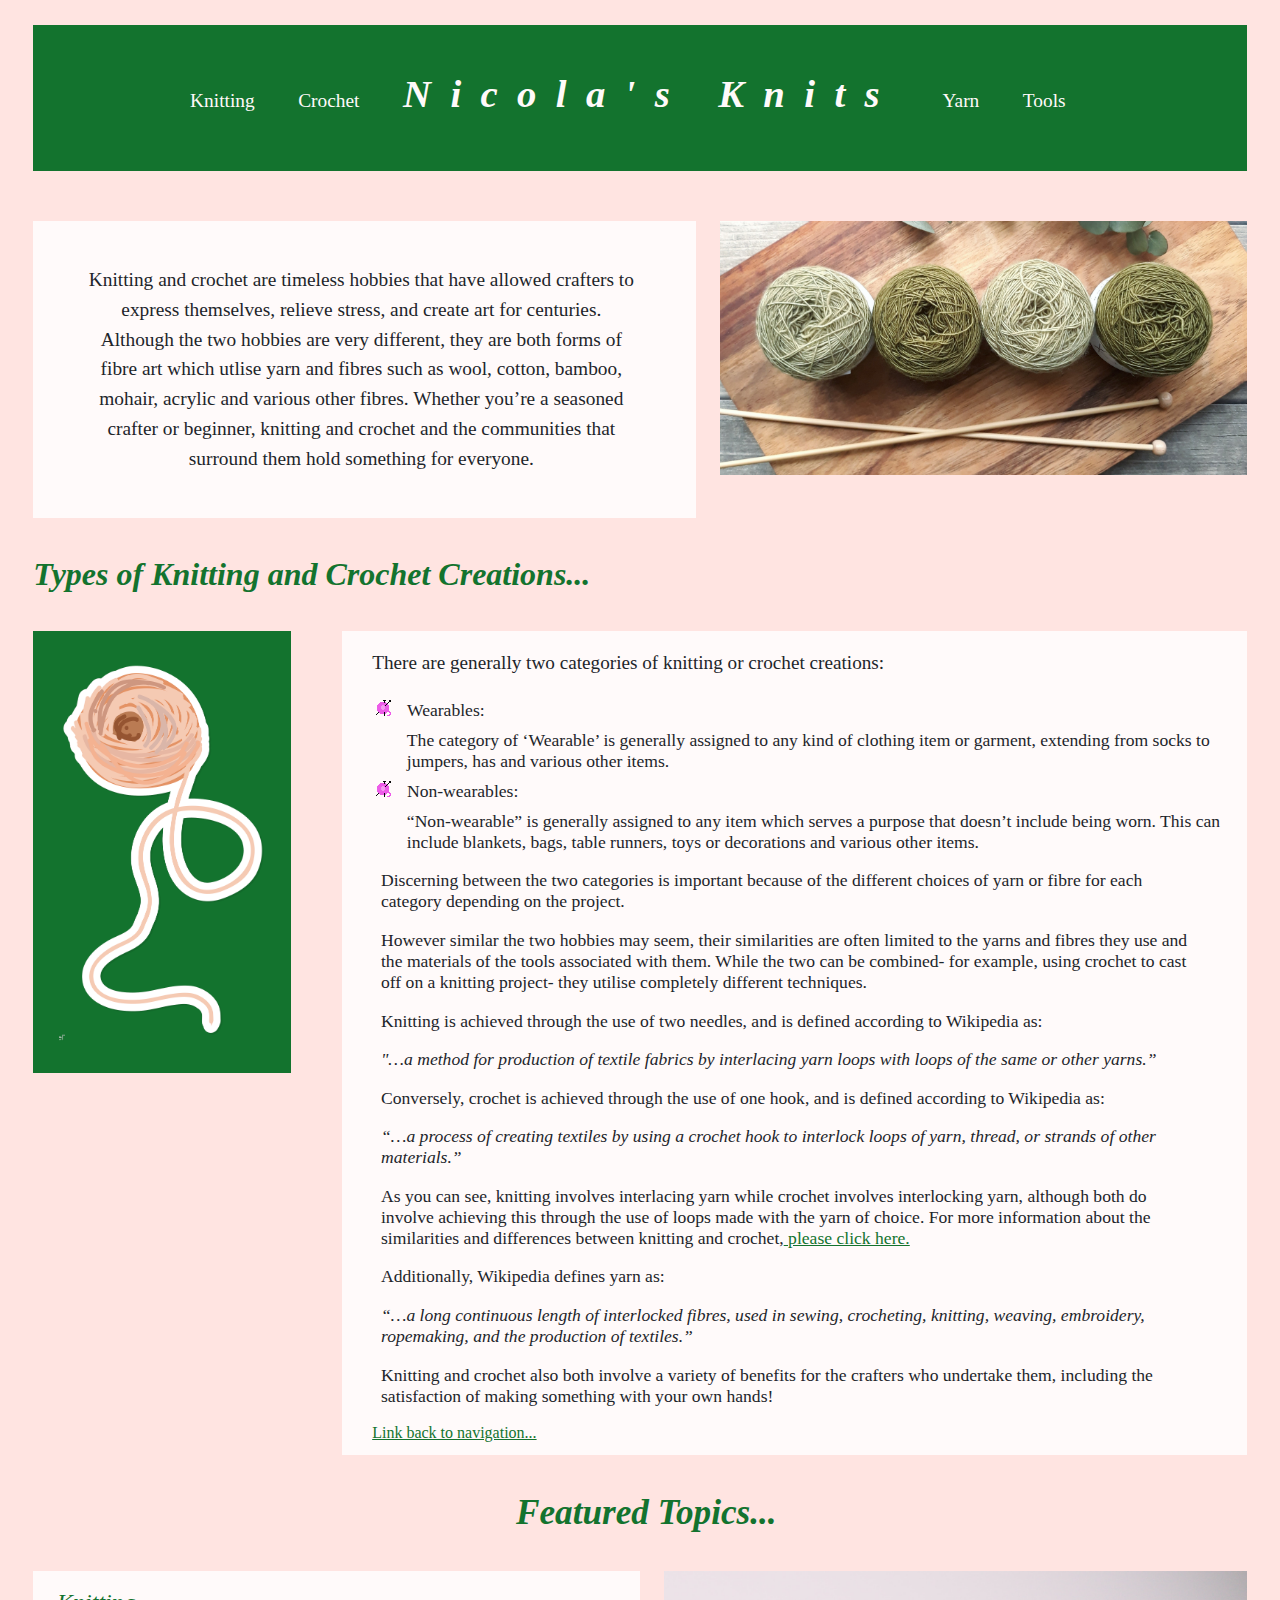
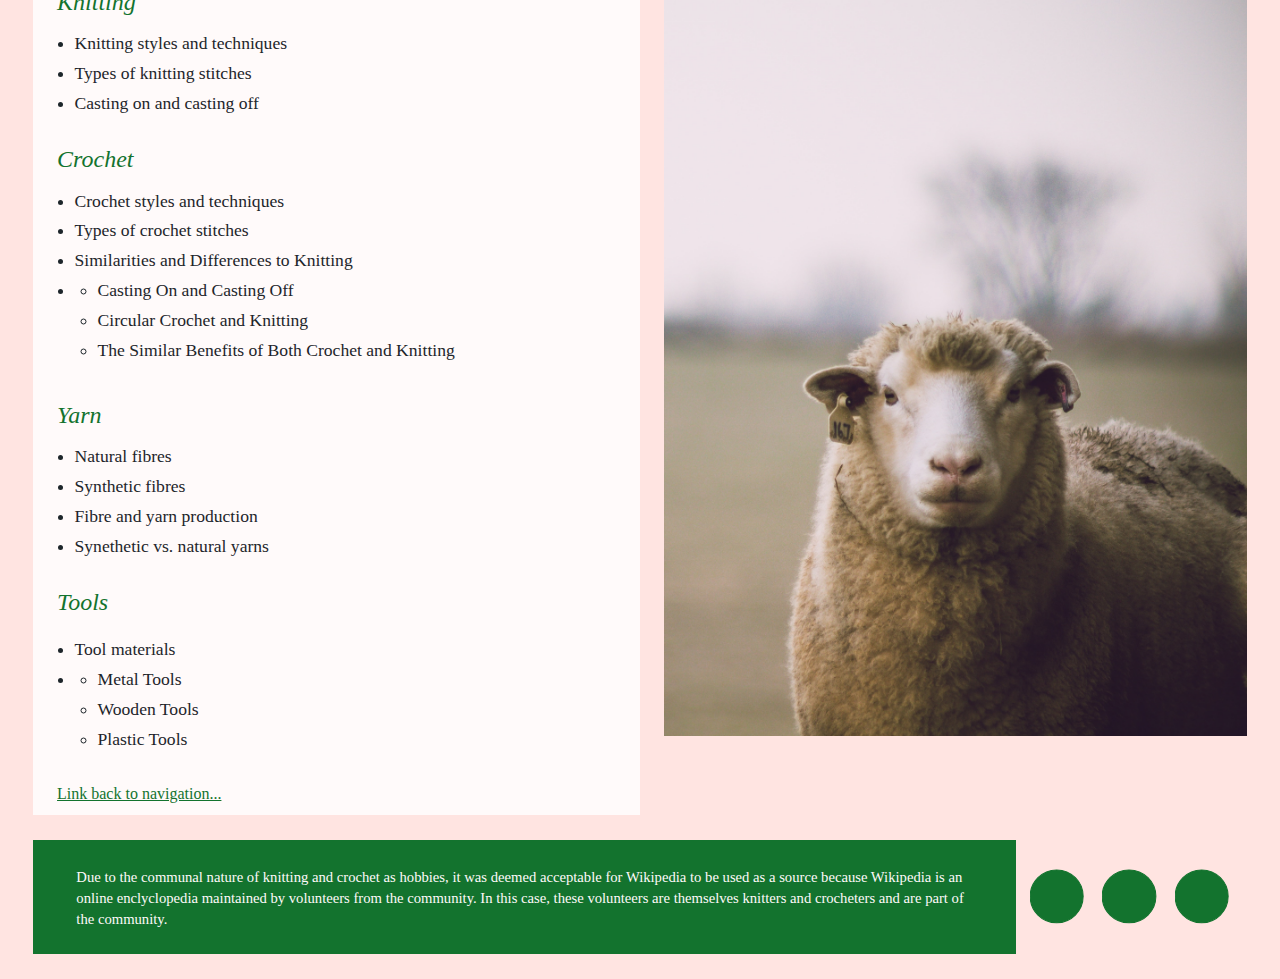
<file: SI_254_PRACTICAL_ASSIGNMENT/index.html>
<!DOCTYPE html>
<html>
<head>
    <meta charset="UTF-8" />
    <title>Nicola's Knits</title>
    <link rel="stylesheet" href="styleSheet.css">
    <link href="Images/pinkYarn.ico" rel="icon" type="favicon.ico">
</head>
<body>
    <header>
            <nav>
                <div class="navbar" id="topOfPage">
                    <ul>
                        <li><a href="knitting.html">Knitting</a></li>
                        <li><a href="crochet.html">Crochet</a></li>
                        <li><a href="index.html"><h1>Nicola's Knits</h1></a></li>
                        <li><a href="yarn.html">Yarn</a></li>
                        <li><a href="tools.html">Tools</a></li>
                    </ul>
                </div>
            </nav>
    </header>
    <div class="container1">
        <div class="blurb">
            <p> 
                Knitting and crochet are timeless hobbies that have allowed crafters to express themselves, relieve stress, and create art for centuries. 
                Although the two hobbies are very different, they are both forms of fibre art which utlise yarn and fibres such as wool, cotton, bamboo, mohair, acrylic and various other fibres. 
                Whether you’re a seasoned crafter or beginner, knitting and crochet and the communities that surround them hold something for everyone.
            </p>
        </div>
         <div class="flexImage">
            <img src="Images/Index Images/greenYarn.jpg" alt="Green yarn" width="100%">
        </div>
    </div>
    <h2>Types of Knitting and Crochet Creations...</h2>
    <div class="container2">
        <div class="pinkYarn">
            <img src="Images/Index Images/pinkYarn.png" alt="Pink yarn" width="100%">
        </div>
        <div class="section">
            <div id="introHeading">
                <h3>There are generally two categories of knitting or crochet creations:</h3>    
            </div>
            <div class="yarnBullet">
                <dl>
                <dt>Wearables:</dt> 
                <dd>The category of ‘Wearable’ is generally assigned to any kind of clothing item or garment, extending from socks to jumpers, has and various other items.</dd>
                <dt>Non-wearables:</dt> 
                <dd>“Non-wearable” is generally assigned to any item which serves a purpose that doesn’t include being worn. This can include blankets, bags, table runners, toys or decorations and various other items.</dd>
                </dl> 
            </div>
            <p>Discerning between the two categories is important because of the different choices of yarn or fibre for each category depending on the project.</p>
            
            <p>However similar the two hobbies may seem, their similarities are often limited to the yarns and fibres they use and the materials of the tools associated with them. 
            While the two can be combined- for example, using crochet to cast off on a knitting project- they utilise completely different techniques.</p>
            
            <p>Knitting is achieved through the use of two needles, and is defined according to Wikipedia as:</p>
            <p> <dfn> "…a method for production of textile fabrics by interlacing yarn loops with loops of the same or other yarns.”</dfn></p> 
            
            <p> Conversely, crochet is achieved through the use of one hook, and is defined according to Wikipedia as:</p>
            <p><dfn> “…a process of creating textiles by using a crochet hook to interlock loops of yarn, thread, or strands of other materials.”</dfn></p>
            
            <p> As you can see, knitting involves interlacing yarn while crochet involves interlocking yarn, although both do involve achieving this through the use of loops made with the yarn of choice.
            For more information about the similarities and differences between knitting and crochet,<a href="https://en.wikipedia.org/wiki/Knitting#Differences_between_knitting_and_crocheting" class="simDifLink"> please click here.</a></p>
            <p> Additionally, Wikipedia defines yarn as:</p>
            <p><dfn>“…a long continuous length of interlocked fibres, used in sewing, crocheting, knitting, weaving, embroidery, ropemaking, and the production of textiles.”</dfn> </p> 
            
            <p>Knitting and crochet also both involve a variety of benefits for the crafters who undertake them, including the satisfaction of making something with your own hands!</p>   
            <div class="backToNav">
                <a href="#topOfPage"> Link back to navigation...</a>
            </div>    
        </div>
    </div> 
    <div class="featuredTopicHeading"><h2 >Featured Topics...</h2></div>
    <div id="featured">
        <div class="topicRows">
            <div class="knitting">
                <h3>Knitting</h3>
                <ul>
                    <li>Knitting styles and techniques</li>
                    <li>Types of knitting stitches</li>
                    <li>Casting on and casting off</li>
                </ul>
            </div>
            <div class="crochet">
                <h3>Crochet</h3>
                <ul>
                    <li>Crochet styles and techniques</li>
                    <li>Types of crochet stitches</li>
                    <li>Similarities and Differences to Knitting</li>
                    <li>
                       <ol>
                            <li>Casting On and Casting Off</li>
                            <li>Circular Crochet and Knitting</li>
                            <li>The Similar Benefits of Both Crochet and Knitting</li>
                        </ol> 
                    </li>     
                </ul>
            </div>
            <div class="yarn">
                <h3>Yarn</h3>
                <ul>
                    <li>Natural fibres</li>
                    <li>Synthetic fibres</li>
                    <li>Fibre and yarn production</li>
                    <li>Synethetic vs. natural yarns</li>
                </ul>
            </div>
            <div class="tools"><h3>Tools</h3></div>
            <ul>
                <li>Tool materials</li>
                <li>
                    <ol>
                        <li>Metal Tools</li>
                        <li>Wooden Tools</li>
                        <li>Plastic Tools</li>
                    </ol>
                </li>
            </ul>
            <div class="backToNav">
                <a href="#topOfPage"> Link back to navigation...</a>
            </div>   
        </div>
        <div class="flexImage"> 
            <img src="Images/Index Images/sheep.jpg" alt="Sheep" width="100%">
        </div>
    </div>
    <div class="container8">
        <div id="disclaimer">
                <p><small>Due to the communal nature of knitting and crochet as hobbies, it was deemed acceptable for Wikipedia to be used as a source because Wikipedia is an online enclyclopedia maintained by volunteers from the community. In this case, 
                    these volunteers are themselves knitters and crocheters and are part of the community.</small></p>
        </div>
        <div class="greenCircles">
            <img src="Images/greenCircle.svg" alt="Green Circle" width="35%">
            <img src="Images/greenCircle.svg" alt="Green Circle" width="35%">
            <img src="Images/greenCircle.svg" alt="Green Circle" width="35%">
        </div>
    </div>
</body>
</html>
</file>
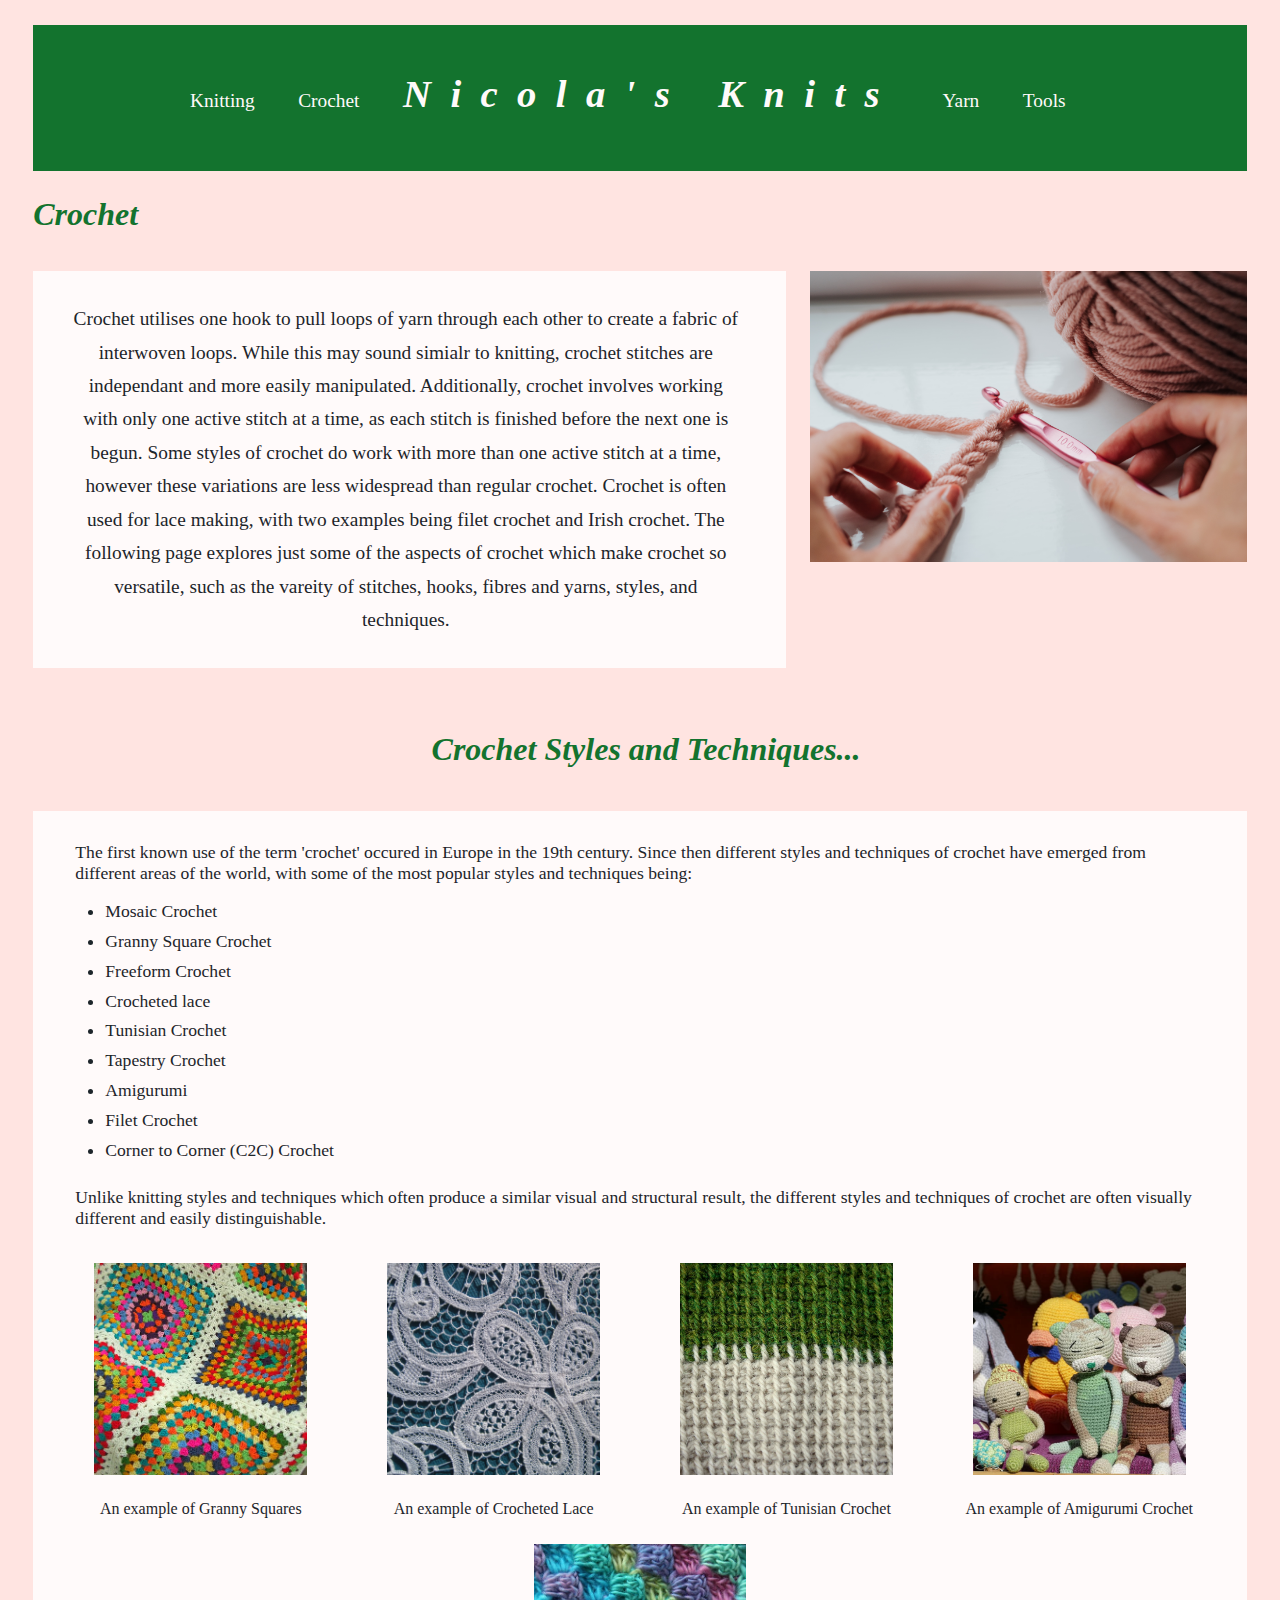
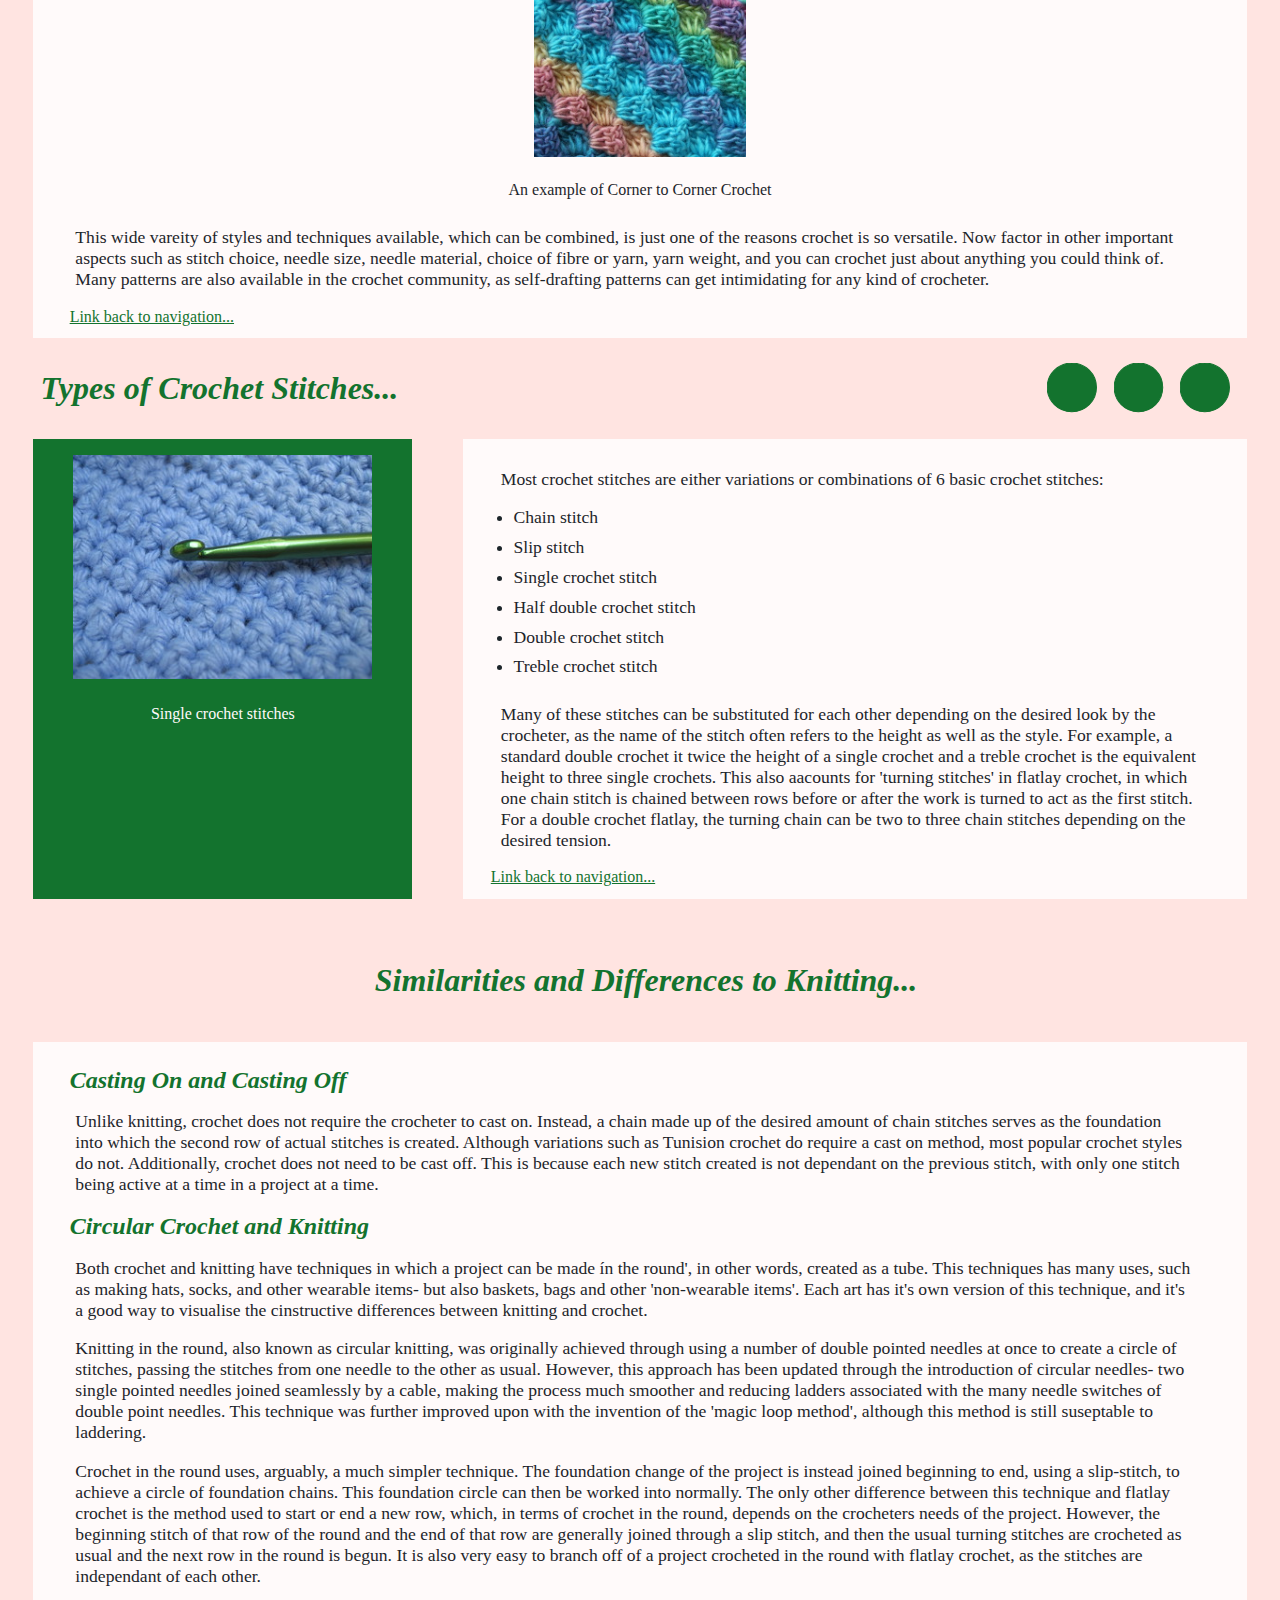
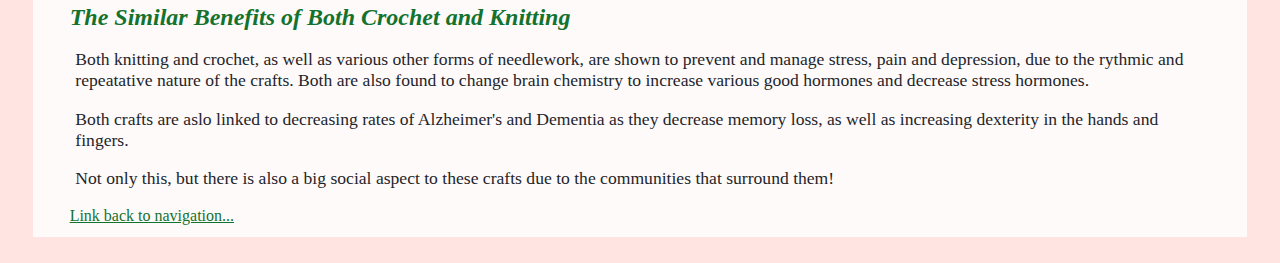
<file: SI_254_PRACTICAL_ASSIGNMENT/crochet.html>
<!DOCTYPE html>
<html>
<head>
    <meta charset="UTF-8" />
    <title>Crochet</title>
    <link rel="stylesheet" href="styleSheet.css">
    <link href="Images/pinkYarn.ico" rel="icon" type="favicon.ico">
</head>
<body>
    <header>
        <nav>
            <div class="navbar" id="topOfPage">
                <ul>
                    <li><a href="knitting.html">Knitting</a></li>
                    <li><a href="crochet.html">Crochet</a></li>
                    <li><a href="index.html"><h1>Nicola's Knits</h1></a></li>
                    <li><a href="yarn.html">Yarn</a></li>
                    <li><a href="tools.html">Tools</a></li>
                </ul>
            </div>
        </nav>
    </header>
    <h2>Crochet</h2>
    <div class="container1">
        <div class="section" id="crochetIntro">
        <p>Crochet utilises one hook to pull loops of yarn through each other to create a fabric of interwoven loops. While this may sound simialr to knitting, crochet stitches are independant and 
            more easily manipulated. Additionally, crochet involves working with only one active stitch at a time, as each stitch is finished before the next one is begun. Some styles of crochet do 
            work with more than one active stitch at a time, however these variations are less widespread than regular crochet. Crochet is often used for lace making, with two examples being filet crochet and Irish crochet.
            The following page explores just some of the aspects of crochet which make crochet so versatile, such as the vareity of stitches, hooks, fibres and yarns, styles, and techniques. </p> 
        </div>
        <div class="flexImage">
            <img src="Images/Crochet Images/crochet.jpg" alt="Crochet" width="100%">
        </div>
    </div>
    <div class="h2Center"> <h2>Crochet Styles and Techniques...</h2> </div>
    <div class="section">
        <p>The first known use of the term 'crochet' occured in Europe in the 19th century. Since then different styles and techniques of crochet have emerged from different areas of the world,
            with some of the most popular styles and techniques being:</p>
        <ul>
            <li>Mosaic Crochet</li>
            <li>Granny Square Crochet</li> 
            <li>Freeform Crochet</li>
            <li>Crocheted lace</li>
            <li>Tunisian Crochet</li>
            <li>Tapestry Crochet</li>
            <li>Amigurumi</li> 
            <li>Filet Crochet</li>
            <li>Corner to Corner (C2C) Crochet</li> 
        </ul>
        <p>Unlike knitting styles and techniques which often produce a similar visual and structural result, the different styles and techniques of crochet are often visually different and easily distinguishable.</p>
        <div class="container6" id="inlineImages">
            <div>
                <figure><img src="Images/Crochet Images/grannySquares.jpg" alt="An example of Granny Squares" width="100%"></figure> 
                <figcaption>An example of Granny Squares</figcaption>
            </div>
            <div>
                <figure><img src="Images/Crochet Images/crochetLace.jpg" alt="An example of Crocheted Lace" width="100%"></figure> 
                <figcaption>An example of Crocheted Lace</figcaption>
            </div>
            <div>
                <figure><img src="Images/Crochet Images/tunisianCrochet.jpg" alt="An example of Tunisian Crochet" width="100%"></figure> 
                <figcaption>An example of Tunisian Crochet</figcaption>
            </div>
            <div>
                <figure><img src="Images/Crochet Images/amigurumiCrochet.jpg" alt="An example of Amigurumi Crochet" width="100%"></figure> 
                <figcaption>An example of Amigurumi Crochet</figcaption>
            </div>
            <div>
                <figure><img src="Images/Crochet Images/c2c.jpg" alt="An example of Corner to Corner Crochet" width="100%"></figure> 
                <figcaption>An example of Corner to Corner Crochet</figcaption>
            </div>
        </div>  
        <p>This wide vareity of styles and techniques available, which can be combined, is just one of the reasons crochet is so versatile. Now factor in other important aspects such as stitch choice, 
            needle size, needle material, choice of fibre or yarn, yarn weight, and you can crochet just about anything you could think of. Many patterns are also available in the crochet community, as self-drafting patterns can 
            get intimidating for any kind of crocheter.</p>
        <div class="backToNav">
            <a href="#topOfPage"> Link back to navigation...</a>
        </div> 
    </div>
    <div class="container4">
        <div>
            <h2>Types of Crochet Stitches...</h2> 
        </div>
        <div class="greenCircles">
            <img src="Images/greenCircle.svg" alt="Green Circle" width="8%">
            <img src="Images/greenCircle.svg" alt="Green Circle" width="8%">
            <img src="Images/greenCircle.svg" alt="Green Circle" width="8%">
        </div>
    </div>
    <div class="container2">
        <div id="singleCrochet">
            <figure><img src="Images/Crochet Images/singleCrochet.jpg" alt="Single crochet stitches" width="100%"></figure> 
            <figcaption>Single crochet stitches</figcaption>
        </div>
        <div class="section" id="crochetStitches">
            <p>Most crochet stitches are either variations or combinations of 6 basic crochet stitches:</p>
            <ul>
                <li>Chain stitch</li>
                <li>Slip stitch</li>
                <li>Single crochet stitch</li>
                <li>Half double crochet stitch</li>
                <li>Double crochet stitch</li>
                <li>Treble crochet stitch</li>
            </ul>
            <p>Many of these stitches can be substituted for each other depending on the desired look by the crocheter, as the name of the stitch often refers to the height as well as the style. For example, a 
                standard double crochet it twice the height of a single crochet and a treble crochet is the equivalent height to three single crochets. This also aacounts for 'turning stitches' in flatlay crochet, 
                in which one chain stitch is chained between rows before or after the work is turned to act as the first stitch. For a double crochet flatlay, the turning chain can be two to three chain stitches depending 
                on the desired tension.
            </p>
            <div class="backToNav">
                <a href="#topOfPage"> Link back to navigation...</a>
            </div>  
        </div>
    </div>
    <div class="h2Center">
       <h2>Similarities and Differences to Knitting...</h2> 
    </div>
    <div class="section">
        <h3>Casting On and Casting Off</h3>
        <p>Unlike knitting, crochet does not require the crocheter to cast on. Instead, a chain made up of the desired amount of chain stitches serves as the foundation into which the second row of actual stitches is created.
            Although variations such as Tunision crochet do require a cast on method, most popular crochet styles do not. Additionally, crochet does not need to be cast off. This is because each new stitch created is not dependant 
            on the previous stitch, with only one stitch being active at a time in a project at a time.
        </p>
        <h3>Circular Crochet and Knitting</h3>
        <p>Both crochet and knitting have techniques in which a project can be made ín the round', in other words, created as a tube. This techniques has many uses, such as making hats, socks, and other wearable items- but also 
            baskets, bags and other 'non-wearable items'. Each art has it's own version of this technique, and it's a good way to visualise the cinstructive differences between knitting and crochet.</p>
        <p>Knitting in the round, also known as circular knitting, was originally achieved through using a number of double pointed needles at once to create a circle of stitches, passing the stitches from one needle to the other as usual. 
            However, this approach has been updated through the introduction of circular needles- two single pointed needles joined seamlessly by a cable, making the process much smoother and reducing ladders associated with the many needle 
            switches of double point needles. This technique was further improved upon with the invention of the 'magic loop method', although this method is still suseptable to laddering.</p>
        <p>Crochet in the round uses, arguably, a much simpler technique. The foundation change of the project is instead joined beginning to end, using a slip-stitch, to achieve a circle of foundation chains. This foundation circle can then 
            be worked into normally. The only other difference between this technique and flatlay crochet is the method used to start or end a new row, which, in terms of crochet in the round, depends on the crocheters needs of the project. 
            However, the beginning stitch of that row of the round and the end of that row are generally joined through a slip stitch, and then the usual turning stitches are crocheted as usual and the next row in the round is begun. It is also
            very easy to branch off of a project crocheted in the round with flatlay crochet, as the stitches are independant of each other.  </p>
        <h3>The Similar Benefits of Both Crochet and Knitting</h3>
        <p>Both knitting and crochet, as well as various other forms of needlework, are shown to prevent and manage stress, pain and depression, due to the rythmic and repeatative nature of the crafts. Both are also found to change brain chemistry 
            to increase various good hormones and decrease stress hormones.</p>
        <p>Both crafts are aslo linked to decreasing rates of Alzheimer's and Dementia as they decrease memory loss, as well as increasing dexterity in the hands and fingers.</p>
        <p>Not only this, but there is also a big social aspect to these crafts due to the communities that surround them!</p>
        <div class="backToNav">
            <a href="#topOfPage"> Link back to navigation...</a>
        </div>  
    </div>
</body>
</html>
</file>
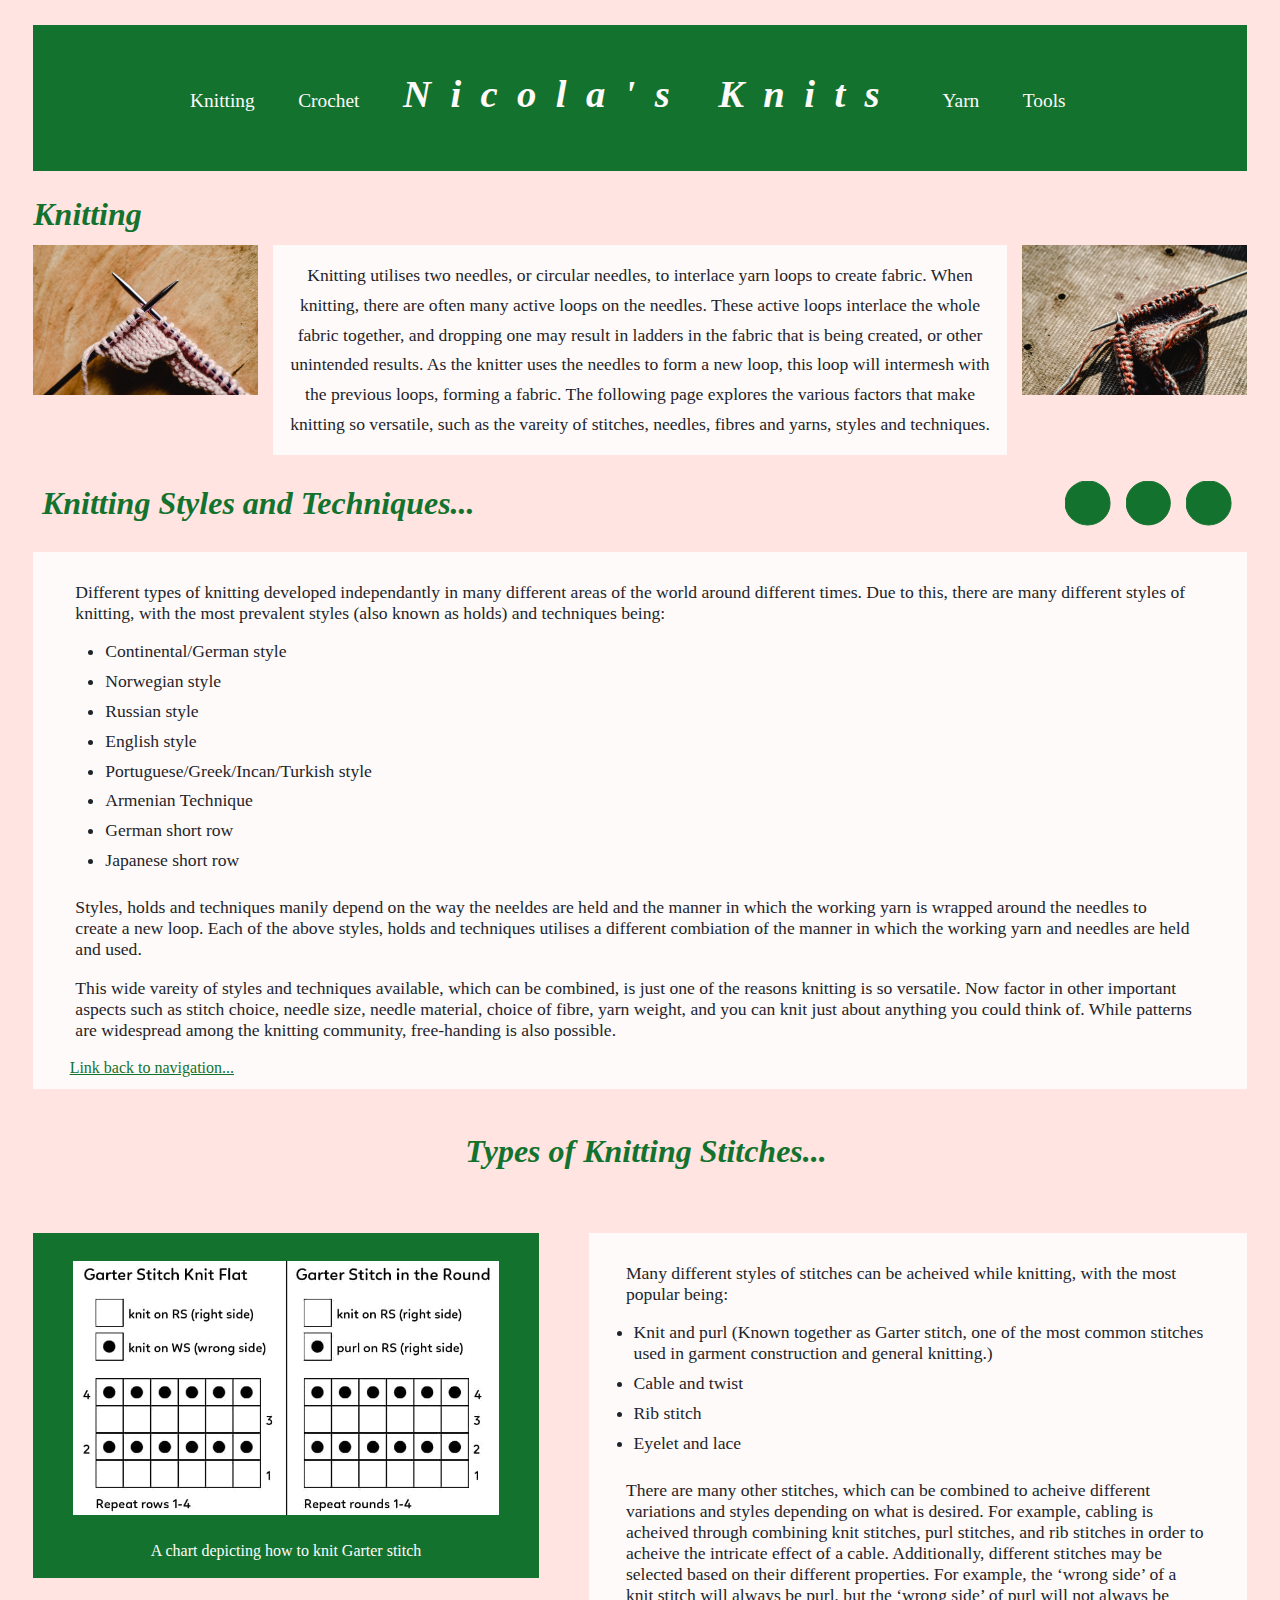
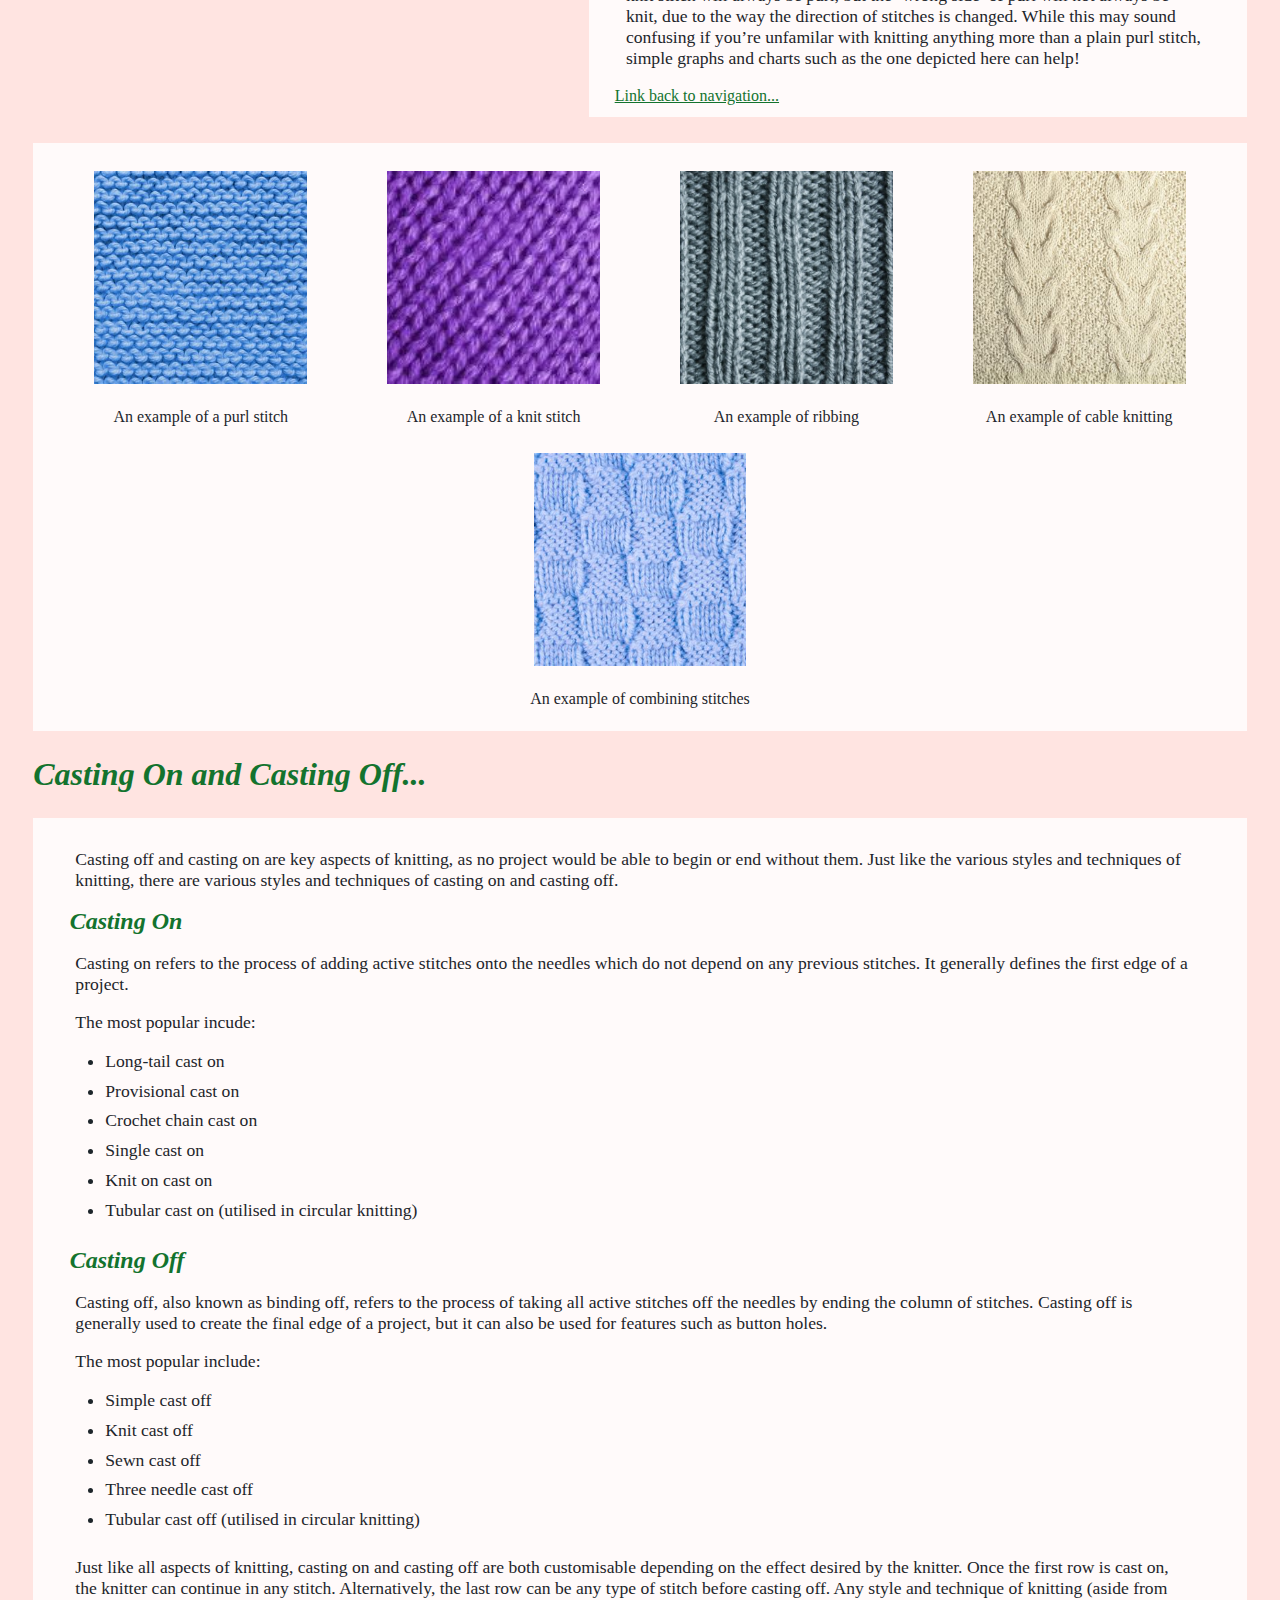
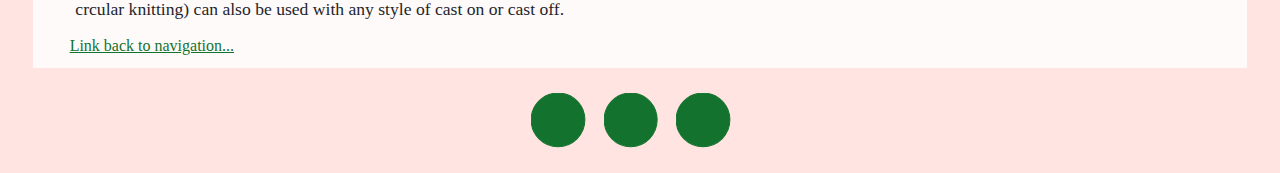
<file: SI_254_PRACTICAL_ASSIGNMENT/knitting.html>
<!DOCTYPE html>
<html>
<head>
    <meta charset="UTF-8" />
    <title>Knitting</title>
    <link rel="stylesheet" href="styleSheet.css">
    <link href="Images/pinkYarn.ico" rel="icon" type="favicon.ico">
</head>
<body>
    <header>
        <nav>
            <div class="navbar" id="topOfPage">
                <ul>
                    <li><a href="knitting.html">Knitting</a></li>
                    <li><a href="crochet.html">Crochet</a></li>
                    <li><a href="index.html"><h1>Nicola's Knits</h1></a></li>
                    <li><a href="yarn.html">Yarn</a></li>
                    <li><a href="tools.html">Tools</a></li>
                </ul>
            </div>
        </nav>
    </header>
    <h2>Knitting</h2>
    <div class="container3">
        <div class="knittingPinkNeedles"><img src="Images/Knitting Images/knitting.jpg" alt="Knitting" width="100%"></div>
        <div class="intro">
            <p>Knitting utilises two needles, or circular needles, to interlace yarn loops to create fabric. 
            When knitting, there are often many active loops on the needles. These active loops interlace the whole fabric together, 
            and dropping one may result in ladders in the fabric that is being created, or other unintended results. 
            As the knitter uses the needles to form a new loop, this loop will intermesh with the previous loops, forming a fabric.
            The following page explores the various factors that make knitting so versatile, 
            such as the vareity of stitches, needles, fibres and yarns, styles and techniques.</p>
        </div>
        <div class="knittingBlueNeedles"><img src="Images/Knitting Images/knitting2.jpg" alt="knitting" width="100%"></div>
    </div>
    <div class="container4">
        <div>
            <h2>Knitting Styles and Techniques...</h2>
        </div>
        <div class="greenCircles">
            <img src="Images/greenCircle.svg" alt="Green Circle" width="8%">
            <img src="Images/greenCircle.svg" alt="Green Circle" width="8%">
            <img src="Images/greenCircle.svg" alt="Green Circle" width="8%">
        </div>
    </div>
    <div class="section">
        <p>Different types of knitting developed independantly in many different areas of the world around different times. 
            Due to this, there are many different styles of knitting, with the most prevalent styles (also known as holds) and  techniques being:
        </p>
        <ul>
            <li>Continental/German style</li> 
            <li>Norwegian style</li> 
            <li>Russian style</li> 
            <li>English style</li> 
            <li>Portuguese/Greek/Incan/Turkish style</li> 
            <li>Armenian Technique</li> 
            <li>German short row</li> 
            <li>Japanese short row</li> 
        </ul>
        <p> Styles, holds and techniques manily depend on the way the neeldes are held and the manner in which the working yarn is wrapped around the needles to create a new loop. 
            Each of the above styles, holds and techniques utilises a different combiation of the manner in which the working yarn and needles are held and used.</p>
        <p> This wide vareity of styles and techniques available, which can be combined, is just one of the reasons knitting is so versatile. Now factor in other important 
            aspects such as stitch choice, needle size, needle material, choice of fibre, yarn weight, and you can knit just about anything you could think of. While patterns 
            are widespread among the knitting community, free-handing is also possible.
        </p>   
        <div class="backToNav">
            <a href="#topOfPage"> Link back to navigation...</a>
        </div>  
    </div>    
    <div class="h2Center"><h2>Types of Knitting Stitches...</h2> </div>
    <div class="container5">
        <div id="garterStitchChart">
            <figure><img src="Images/Knitting Images/garterStitchChart.jpg" alt="A chart for knitting Garter Stitch" width="100%"></figure>
            <figcaption>A chart depicting how to knit Garter stitch</figcaption>
        </div>
        <div class="section">
            <p>Many different styles of stitches can be acheived while knitting, with the most popular being:</p> 
            <ul>
                <li>Knit and purl (Known together as Garter stitch, one of the most common stitches used in garment construction and general knitting.)</li> 
                <li>Cable and twist</li> 
                <li>Rib stitch</li> 
                <li>Eyelet and lace</li> 
            </ul>
            <p> 
                There are many other stitches, which can be combined to acheive different variations and styles depending on what is desired. For example, 
                cabling is acheived through combining knit stitches, purl stitches, and rib stitches in order to acheive the intricate effect of a cable. 
                Additionally, different stitches may be selected based on their different properties. For example, the ‘wrong side’ of a knit stitch will always be purl, 
                but the ‘wrong side’ of purl will not always be knit, due to the way the direction of stitches is changed. While this may sound confusing if you’re unfamilar 
                with knitting anything more than a plain purl stitch, simple graphs and charts such as the one depicted here can help!
            </p>
            <div class="backToNav">
                <a href="#topOfPage"> Link back to navigation...</a>
            </div>  
        </div>
    </div>
    <div class="container6">
        <div>
            <figure><img src="Images/Knitting Images/purlStitch.jpg" alt="An example of purl stitch" width="100%"></figure> 
            <figcaption>An example of a purl stitch</figcaption>
        </div>
        <div>
            <figure><img src="Images/Knitting Images/knitStitch.jpg" alt="An example of knit stitch" width="100%"></figure> 
            <figcaption>An example of a knit stitch</figcaption>
        </div>
        <div>
            <figure><img src="Images/Knitting Images/ribbing.jpg" alt="An example of ribbing" width="100%"></figure> 
            <figcaption>An example of ribbing</figcaption>
        </div>
        <div>
            <figure><img src="Images/Knitting Images/cableKnitting.jpg" alt="An example of cable knitting" width="100%"></figure> 
            <figcaption>An example of cable knitting</figcaption>
        </div>
        <div>
            <figure><img src="Images/Knitting Images/combiningStitches.jpg" alt="An example of combining stitches" width="100%"></figure> 
            <figcaption>An example of combining stitches</figcaption>
        </div>
    </div>   
        <div id='h2Center'> 
            <h2>Casting On and Casting Off...</h2>
        </div> 
    <div class="section">
        <p>Casting off and casting on are key aspects of knitting, as no project would be able to begin or end without them. Just like the various styles
            and techniques of knitting, there are various styles and techniques of casting on and casting off.</p>
        <h3>Casting On</h3>
        <p>Casting on refers to the process of adding active stitches onto the needles which do not depend on any previous stitches. It generally
            defines the first edge of a project. </p> 
        <p>The most popular incude:</p>   
        <ul>
            <li>Long-tail cast on</li>
            <li>Provisional cast on</li>
            <li>Crochet chain cast on</li>
            <li>Single cast on</li>
            <li>Knit on cast on</li>
            <li>Tubular cast on (utilised in circular knitting)</li>
        </ul> 
        
        <h3>Casting Off</h3>  
        <p> Casting off, also known as binding off, refers to the process of taking all active stitches off the needles by ending the column of stitches. Casting off
            is generally used to create the final edge of a project, but it can also be used for features such as button holes.</p> 
        <p>The most popular include:</p>   
            <ul>
                <li>Simple cast off</li>
                <li>Knit cast off</li>
                <li>Sewn cast off</li>
                <li>Three needle cast off</li>
                <li>Tubular cast off (utilised in circular knitting)</li>
            </ul>
        <p>Just like all aspects of knitting, casting on and casting off are both customisable depending on the effect desired by the knitter.
            Once the first row is cast on, the knitter can continue in any stitch. Alternatively, the last row can be any type of stitch before casting off. 
            Any style and technique of knitting (aside from crcular knitting) can also be used with any style of cast on or cast off. </p>  
            <div class="backToNav">
                <a href="#topOfPage"> Link back to navigation...</a>
            </div>    
    </div>
    <div class="greenCirclesMiddle">
        <img src="Images/greenCircle.svg" alt="Green Circle" width="6%">
        <img src="Images/greenCircle.svg" alt="Green Circle" width="6%">
        <img src="Images/greenCircle.svg" alt="Green Circle" width="6%">
    </div> 
</body>
</html>
</file>
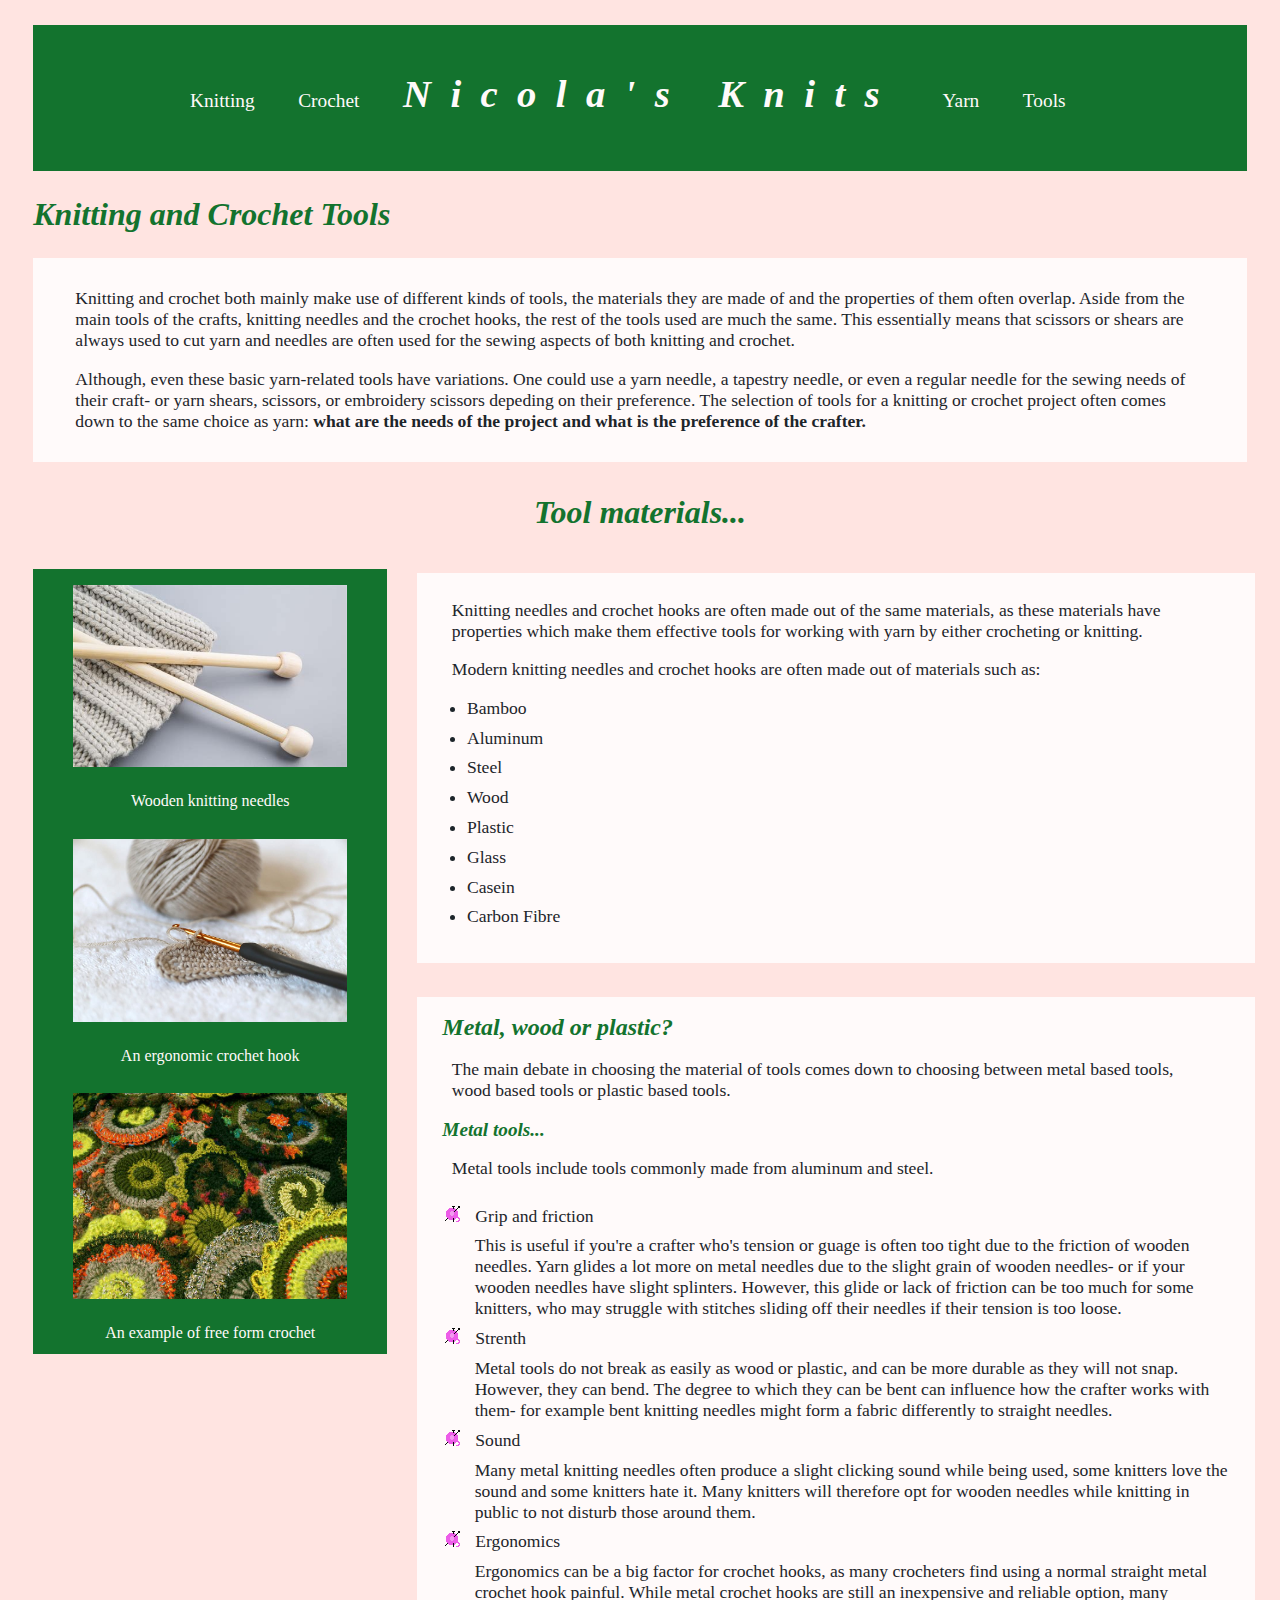
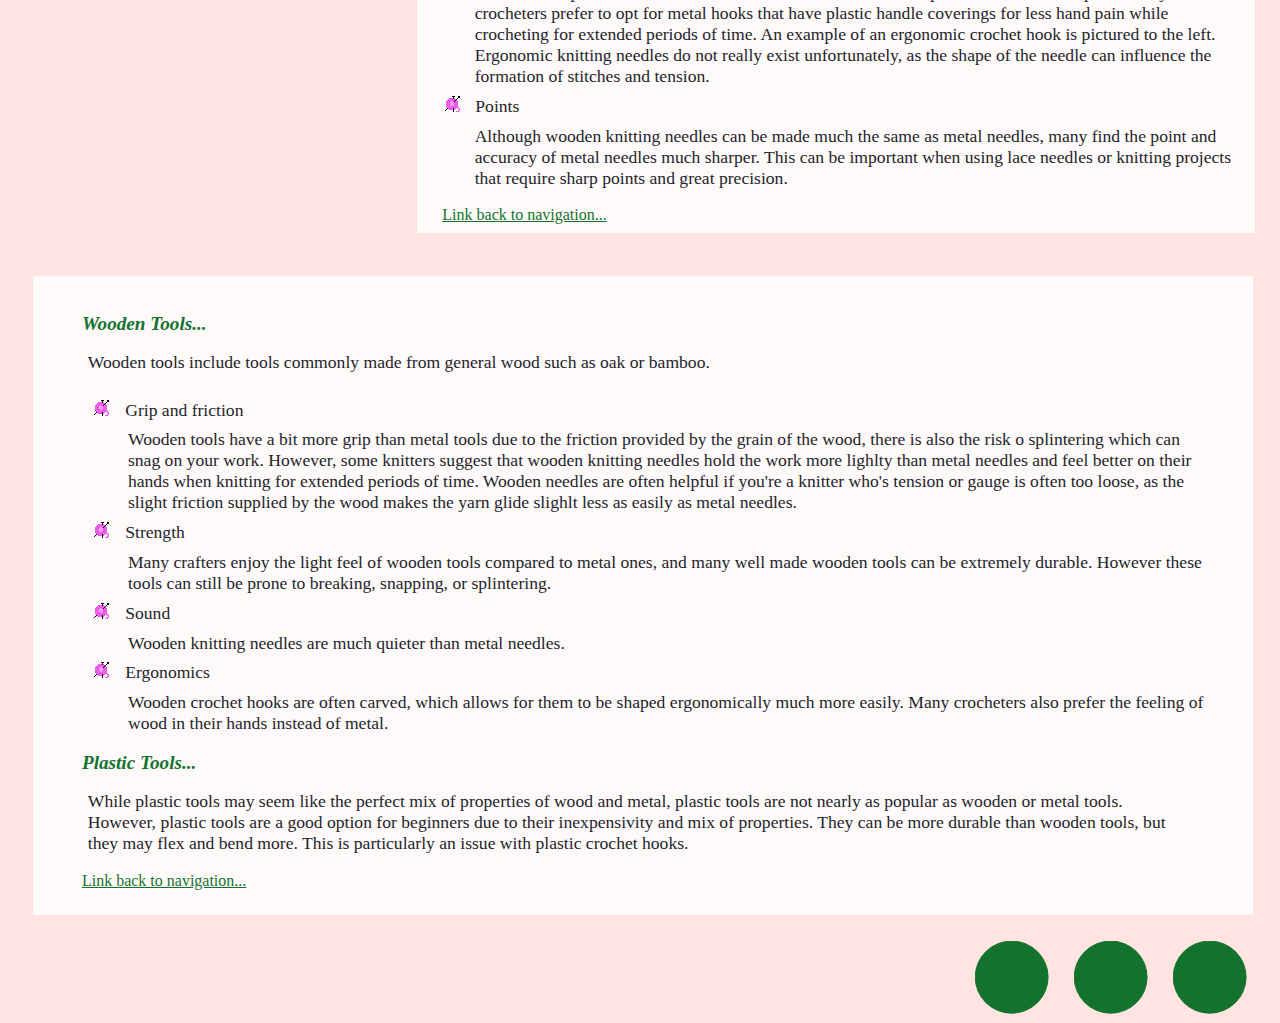
<file: SI_254_PRACTICAL_ASSIGNMENT/tools.html>
<!DOCTYPE html>
<html>
<head>
    <meta charset="UTF-8" />
    <title>Tools</title>
    <link rel="stylesheet" href="styleSheet.css">
    <link href="Images/pinkYarn.ico" rel="icon" type="favicon.ico">
</head>
<body>
    <header>
        <nav>
            <div class="navbar" id="topOfPage">
                <ul>
                    <li><a href="knitting.html">Knitting</a></li>
                    <li><a href="crochet.html">Crochet</a></li>
                    <li><a href="index.html"><h1>Nicola's Knits</h1></a></li>
                    <li><a href="yarn.html">Yarn</a></li>
                    <li><a href="tools.html">Tools</a></li>
                </ul>
            </div>
        </nav>
</header>
<h2>Knitting and Crochet Tools</h2>
<div class="section">
    <p>Knitting and crochet both mainly make use of different kinds of tools, the materials they are made of and the properties of them often overlap. Aside from the main tools of the crafts, knitting 
        needles and the crochet hooks, the rest of the tools used are much the same. This essentially means that scissors or shears are always used to cut yarn and needles are often used for the sewing aspects of 
        both knitting and crochet.</p>
    <p>Although, even these basic yarn-related tools have variations. One could use a yarn needle, a tapestry needle, or even a regular needle for the sewing needs of their craft- or yarn shears, scissors, or embroidery 
        scissors depeding on their preference. The selection of tools for a knitting or crochet project often comes down to the same choice as yarn: <b>what are the needs of the project and what is the preference of the crafter.</b></p>
</div>
<h2 class="h2Center">Tool materials...</h2>
<div class="container2">
    <div class="container9" id="columnImages">
        <figure><img src="Images/Tool Images/needles.jpg" alt="Wooden nitting needles" width="100%"></figure> 
        <figcaption>Wooden knitting needles</figcaption>
        <figure><img src="Images/Tool Images/hook.jpg" alt="An ergonomic crochet hook" width="100%"></figure> 
        <figcaption>An ergonomic crochet hook</figcaption>
        <figure><img src="Images/Tool Images/freeForm.jpg" alt="An example of free form crochet" width="100%"></figure> 
        <figcaption>An example of free form crochet</figcaption>
    </div>
    <div class="container10">
        <div class="section" id="toolMaterials">
            <p>Knitting needles and crochet hooks are often made out of the same materials, as these materials have properties which make them effective tools for working with yarn by either crocheting or knitting.</p>
            <p>Modern knitting needles and crochet hooks are often made out of materials such as:</p>
            <ul>
                <li>Bamboo</li>
                <li>Aluminum</li>
                <li>Steel</li>
                <li>Wood</li>
                <li>Plastic</li>
                <li>Glass</li>
                <li>Casein</li>
                <li>Carbon Fibre</li>
            </ul>
        </div>
        <div class="section">    
            <h3>Metal, wood or plastic?</h3>
            <p>The main debate in choosing the material of tools comes down to choosing between metal based tools, wood based tools or plastic based tools. </p>
            <h4>Metal tools...</h4>
            <div class="yarnBullet">
            <p>Metal tools include tools commonly made from aluminum and steel.</p>
            <dl>
                <dt>Grip and friction</dt>
                <dd>This is useful if you're a crafter who's tension or guage is often too tight due to the friction of wooden needles. Yarn glides a lot more on metal needles due to the slight grain of wooden needles- or if your wooden needles 
                    have slight splinters. However, this glide or lack of friction can be too much for some knitters, who may struggle with stitches sliding off their needles if their tension is too loose.</dd>
                <dt>Strenth</dt>
                <dd>Metal tools do not break as easily as wood or plastic, and can be more durable as they will not snap. However, they can bend. The degree to which they can be bent can influence how the crafter works with them- for example bent 
                    knitting needles might form a fabric differently to straight needles. </dd>
                <dt>Sound</dt>
                <dd>Many metal knitting needles often produce a slight clicking sound while being used, some knitters love the sound and some knitters hate it. Many knitters will therefore opt for wooden needles while knitting in public to not 
                    disturb those around them.</dd>
                <dt>Ergonomics</dt>
                <dd>Ergonomics can be a big factor for crochet hooks, as many crocheters find using a normal straight metal crochet hook painful. While metal crochet hooks are still an inexpensive and reliable option, many crocheters prefer to opt 
                    for metal hooks that have plastic handle coverings for less hand pain while crocheting for extended periods of time. An example of an ergonomic crochet hook is pictured to the left. Ergonomic knitting needles do not really exist 
                    unfortunately, as the shape of the needle can influence the formation of stitches and tension.
                </dd>
                <dt>Points</dt>
                <dd>Although wooden knitting needles can be made much the same as metal needles, many find the point and accuracy of metal needles much sharper. This can be important when using lace needles or knitting projects that require sharp points and great precision.</dd>
            </dl>  
            <div class="backToNav">
                <a href="#topOfPage"> Link back to navigation...</a>
            </div> 
            </div>
        </div>
    </div> 
</div>
<div class="section" id="woodenTools">
    <h4>Wooden Tools...</h4>
    <p>Wooden tools include tools commonly made from general wood such as oak or bamboo.</p>
    <div class="yarnBullet">
        <dl>
            <dt>Grip and friction</dt>
            <dd>Wooden tools have a bit more grip than metal tools due to the friction provided by the grain of the wood, there is also the risk o splintering which can snag on your work. However, some knitters suggest that wooden knitting needles 
                hold the work more lighlty than metal needles and feel better on their hands when knitting for extended periods of time. Wooden needles are often helpful if you're a knitter who's tension or gauge is often too loose, as the slight friction supplied by the wood makes the yarn glide slighlt less as easily as metal needles.</dd>
            <dt>Strength</dt>
            <dd>Many crafters enjoy the light feel of wooden tools compared to metal ones, and many well made wooden tools can be extremely durable. However these tools can still be prone to breaking, snapping, or splintering.</dd>
            <dt>Sound</dt>
            <dd>Wooden knitting needles are much quieter than metal needles.</dd>
            <dt>Ergonomics</dt>
            <dd>Wooden crochet hooks are often carved, which allows for them to be shaped ergonomically much more easily. Many crocheters also prefer the feeling of wood in their hands instead of metal.</dd>
        </dl> 
    </div>
    <h4>Plastic Tools...</h4>
    <p>While plastic tools may seem like the perfect mix of properties of wood and metal, plastic tools are not nearly as popular as wooden or metal tools. However, plastic tools are a good option for beginners due to their inexpensivity and mix of properties. They can be more durable than wooden tools, but they may flex and bend more. This is particularly an issue with plastic crochet hooks.</p>
    <div class="backToNav">
        <a href="#topOfPage"> Link back to navigation...</a>
    </div> 
</div>
<div class="greenCircles">
    <img src="Images/greenCircle.svg" alt="Green Circle" width="8%">
    <img src="Images/greenCircle.svg" alt="Green Circle" width="8%">
    <img src="Images/greenCircle.svg" alt="Green Circle" width="8%">
</div>
</body>
</html>
</file>
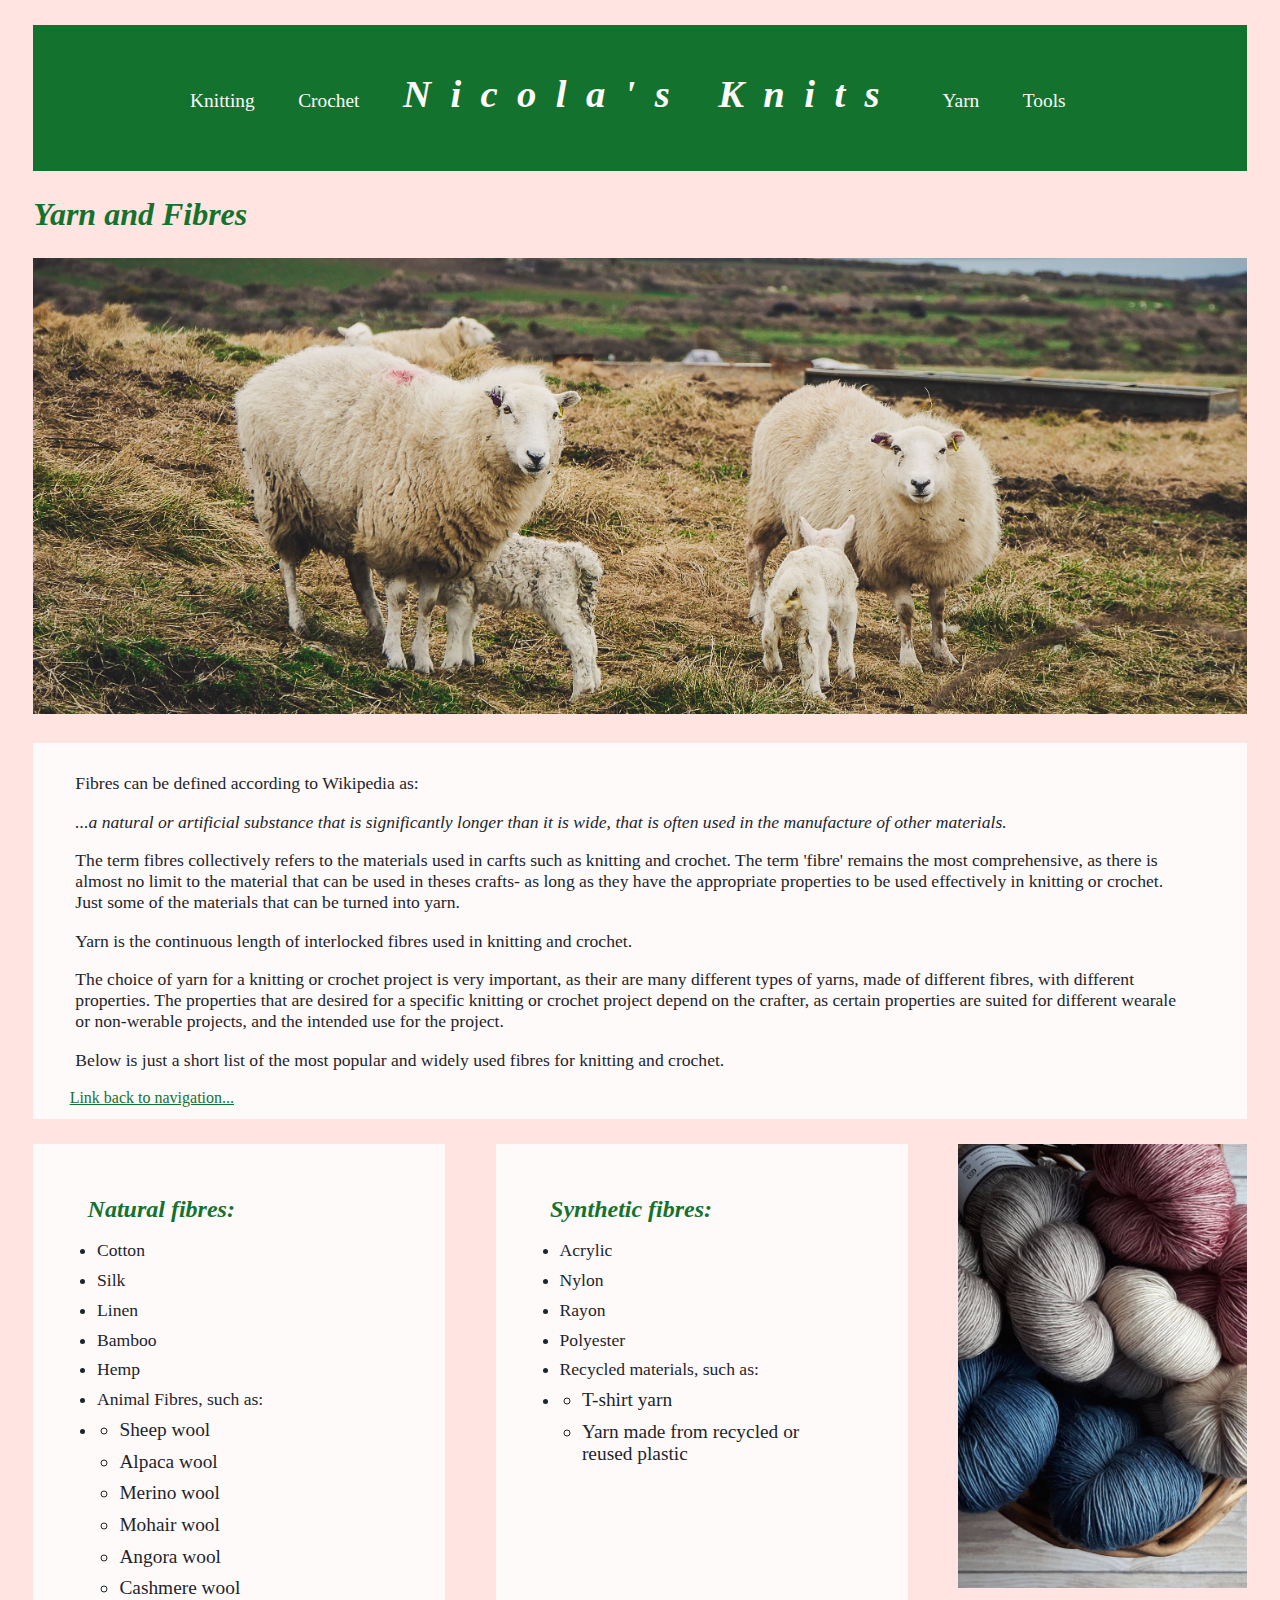
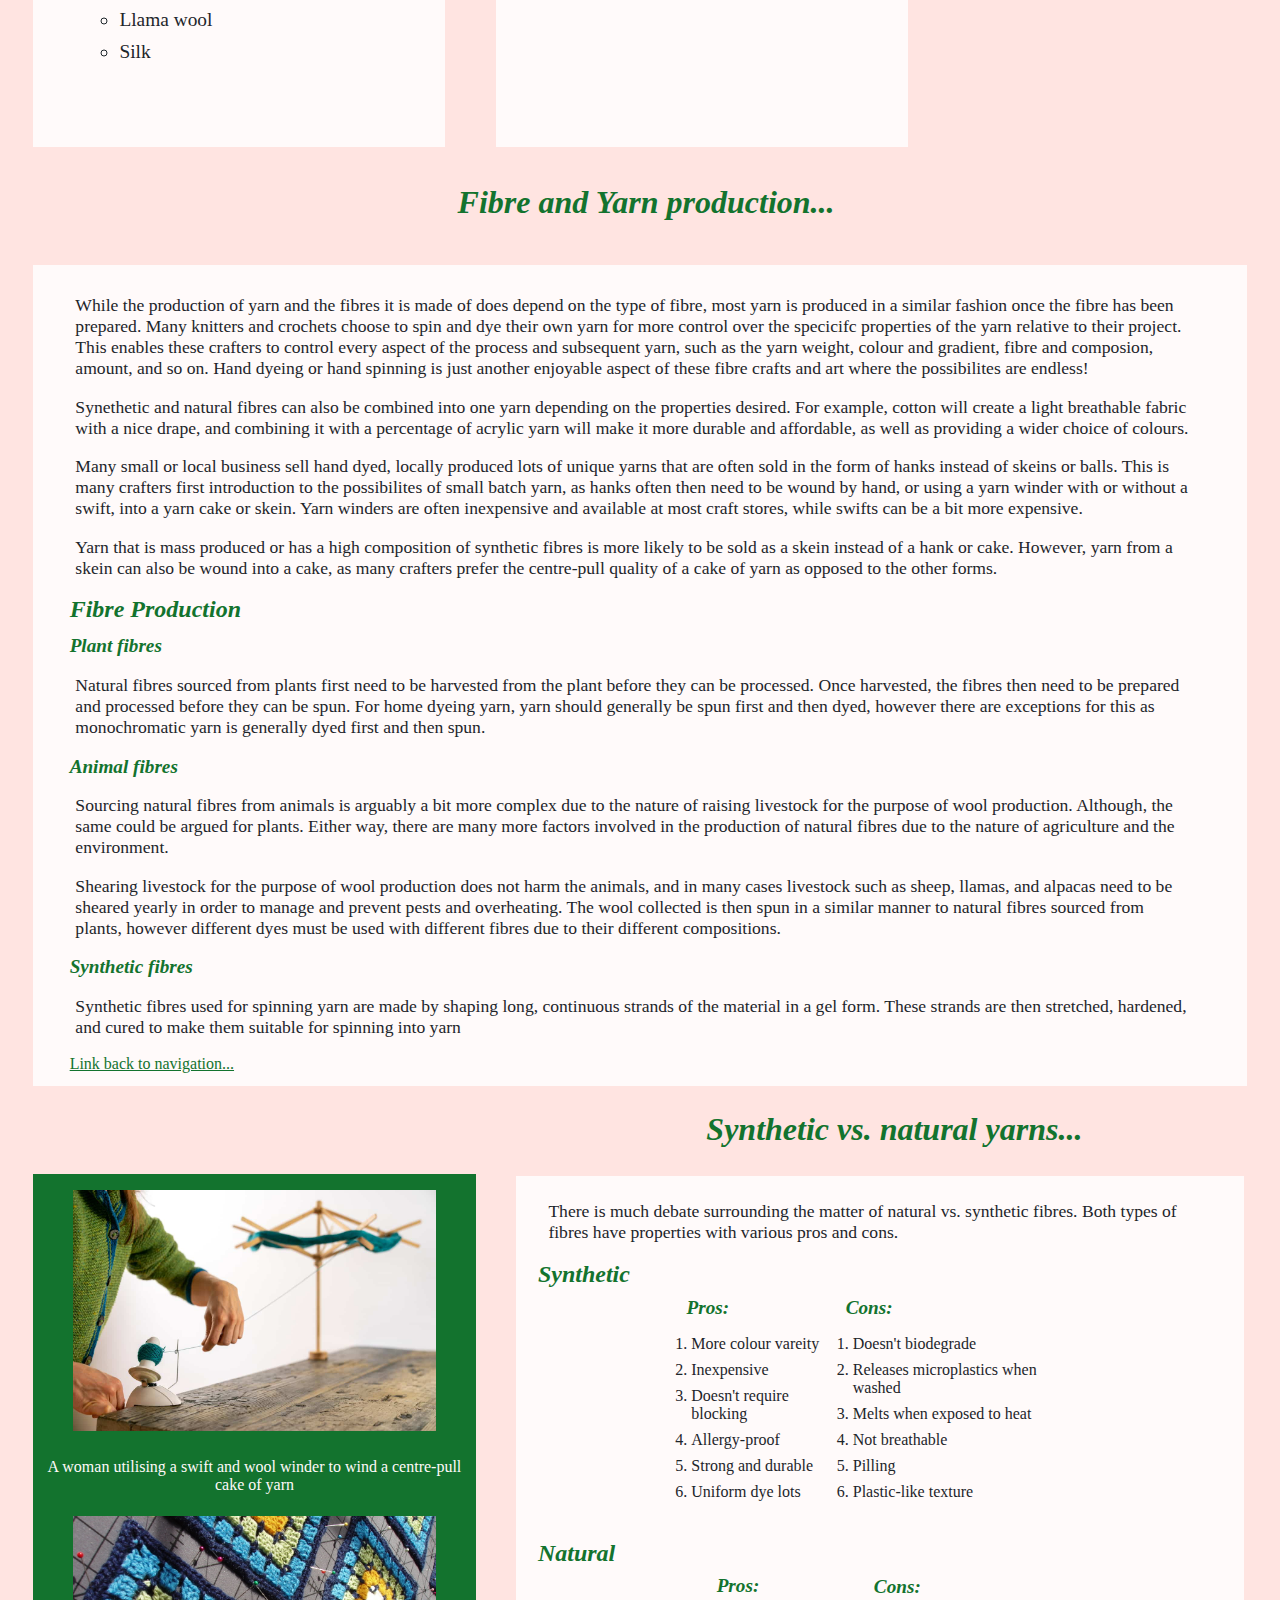
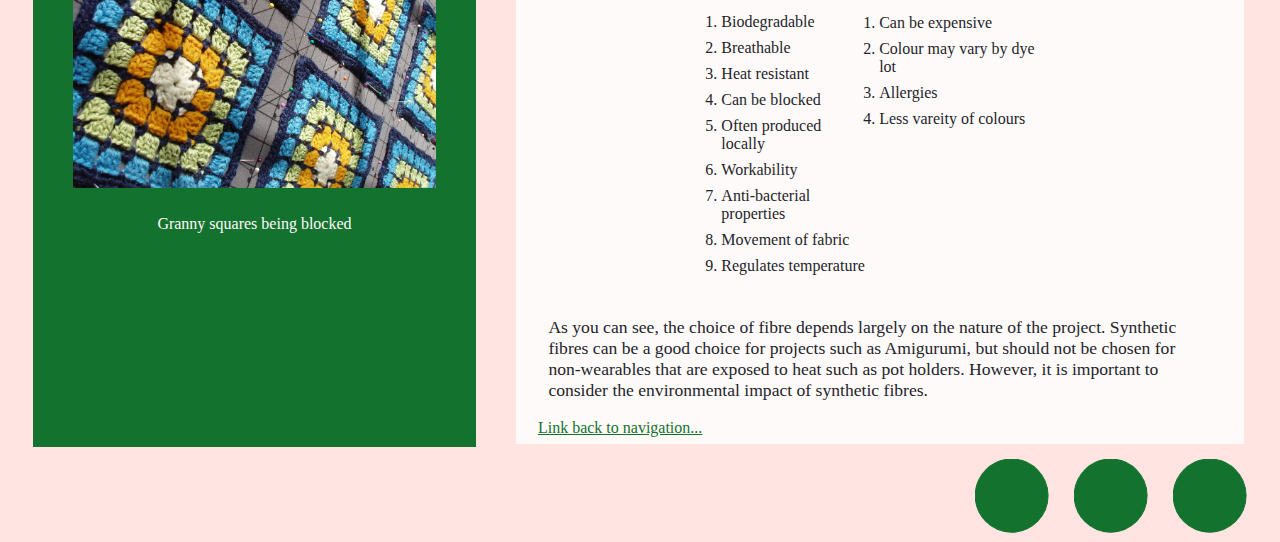
<file: SI_254_PRACTICAL_ASSIGNMENT/yarn.html>
<!DOCTYPE html>
<html>
<head>
    <meta charset="UTF-8" />
    <title>Yarn</title>
    <link rel="stylesheet" href="styleSheet.css">
    <link href="Images/pinkYarn.ico" rel="icon" type="favicon.ico">
</head>
<body>
    <header>
        <nav>
            <div class="navbar" id="topOfPage">
                <ul>
                    <li><a href="knitting.html">Knitting</a></li>
                    <li><a href="crochet.html">Crochet</a></li>
                    <li><a href="index.html"><h1>Nicola's Knits</h1></a></li>
                    <li><a href="yarn.html">Yarn</a></li>
                    <li><a href="tools.html">Tools</a></li>
                </ul>
            </div>
        </nav>
    </header>
    <h2>Yarn and Fibres</h2>
    <img src="Images/Yarn Images/sheepLandscape.jpg" alt="Sheep Landscape" width="96%" id="sheepLandscape">
    <div class="section">
        <p>Fibres can be defined according to Wikipedia as:</p>
        <p><dfn>...a natural or artificial substance that is significantly longer than it is wide, that is 
            often used in the manufacture of other materials.</dfn></p>
        <p>The term fibres collectively refers to the materials used in carfts such as knitting and crochet. 
            The term 'fibre' remains the most comprehensive, as there is almost no limit to the material that 
            can be used in theses crafts- as long as they have the appropriate properties to be used effectively in knitting or crochet. 
            Just some of the materials that can be turned into yarn. </p>
        <p>Yarn is the continuous length of interlocked fibres used in knitting and crochet.</p>
        <p>The choice of yarn for a knitting or crochet project is very important, as their are many different types of yarns, made of 
            different fibres, with different properties. The properties that are desired for a specific knitting or crochet project depend 
            on the crafter, as certain properties are suited for different wearale or non-werable projects, and the intended use for the project.</p>
        <p>Below is just a short list of the most popular and widely used fibres for knitting and crochet.</p>
        <div class="backToNav">
            <a href="#topOfPage"> Link back to navigation...</a>
        </div> 
    </div>
    <div class="container7">
        <div class="column">
           <h3>Natural fibres:</h3>
            <ul>
                <li>Cotton</li>
                <li>Silk</li>
                <li>Linen</li>
                <li>Bamboo</li>
                <li>Hemp</li>
                <li>Animal Fibres, such as:</li>
                <li>
                   <ul>
                        <li>Sheep wool</li>
                        <li>Alpaca wool</li>
                        <li>Merino wool</li>
                        <li>Mohair wool</li>
                        <li>Angora wool</li>
                        <li>Cashmere wool</li>
                        <li>Llama wool</li>
                        <li>Silk</li>
                    </ul> 
                </li>
                
            </ul>  
        </div>
        <div class="column">
            <h3>Synthetic fibres:</h3>
            <ul>
                <li>Acrylic</li>
                <li>Nylon</li>
                <li>Rayon</li>
                <li>Polyester</li>
                <li>Recycled materials, such as:</li>
                <li>
                    <ul>
                        <li>T-shirt yarn</li> 
                        <li>Yarn made from recycled or reused plastic</li>
                    </ul>  
                </li>
            </ul>
        </div>
        <div id="yarn">
            <img src="Images/Yarn Images/yarn.jpg" alt="Yarn" width="100%">
        </div>
    </div> 
    <div class="h2Center">
        <h2>Fibre and Yarn production...</h2>
    </div>
    <div class="section"> 
        <p>While the production of yarn and the fibres it is made of does depend on the type of fibre, most yarn is produced in a similar fashion 
            once the fibre has been prepared. Many knitters and crochets choose to spin and dye their own yarn for more control over the specicifc 
            properties of the yarn relative to their project. This enables these crafters to control every aspect of the process and subsequent yarn, 
            such as the yarn weight, colour and gradient, fibre and composion, amount, and so on. Hand dyeing or hand spinning is just another enjoyable aspect of these 
            fibre crafts and art where the possibilites are endless!</p>
        <p>Synethetic and natural fibres can also be combined into one yarn depending on the properties desired. For example, cotton will create a light breathable fabric with 
            a nice drape, and combining it with a percentage of acrylic yarn will make it more durable and affordable, as well as providing a wider choice of colours.</p>
        <p>Many small or local business sell hand dyed, locally produced lots of unique yarns that are often sold in the form of hanks instead of skeins or balls. This is many crafters
            first introduction to the possibilites of small batch yarn, as hanks often then need to be wound by hand, or using a yarn winder with or without a swift, into a yarn cake or skein.
            Yarn winders  are often inexpensive and available at most craft stores, while swifts can be a bit more expensive.
        </p>
        <p>Yarn that is mass produced or has a high composition of synthetic fibres is more likely to be sold as a skein instead of a hank or cake. However, yarn from a skein can also be 
            wound into a cake, as many crafters prefer the centre-pull quality of a cake of yarn as opposed to the other forms.</p>
        <h3>Fibre Production</h3>
        <h4>Plant fibres</h4>
        <p>Natural fibres sourced from plants first need to be harvested from the plant before they can be processed. Once harvested, the fibres then need to be prepared and processed 
            before they can be spun. For home dyeing yarn, yarn should generally be spun first and then dyed, however there are exceptions for this as monochromatic yarn is generally dyed 
            first and then spun.</p>
        <h4>Animal fibres</h4>
        <p>Sourcing natural fibres from animals is arguably a bit more complex due to the nature of raising livestock for the purpose of wool production. Although, the same could be argued 
            for plants. Either way, there are many more factors involved in the production of natural fibres due to the nature of agriculture and the environment.</p>
        <p>Shearing livestock for the purpose of wool production does not harm the animals, and in many cases livestock such as sheep, llamas, and alpacas need to be sheared yearly in order to
            manage and prevent pests and overheating. The wool collected is then spun in a similar manner to natural fibres sourced from plants, however different dyes must be used with different 
            fibres due to their different compositions.</p>
        <h4>Synthetic fibres</h4>
        <p>Synthetic fibres used for spinning yarn are made by shaping long, continuous strands of the material in a gel form. These strands are then stretched, hardened, and cured to make them 
            suitable for spinning into yarn</p>
        <div class="backToNav">
            <a href="#topOfPage"> Link back to navigation...</a>
        </div> 
    </div>
    <h2 class="h2left">Synthetic vs. natural yarns...</h2>
    <div class="container2">
        <div class="captionBack">
            <figure><img src="Images/Yarn Images/swift.jpg" alt="A woman utilising a swift and wool winder to wind a centre-pull cake of yarn" width="100%"></figure> 
            <figcaption>A woman utilising a swift and wool winder to wind a centre-pull cake of yarn</figcaption>
            <figure><img src="Images/Yarn Images/blocking.jpg" alt="Granny squares being blocked" width="100%"></figure> 
            <figcaption>Granny squares being blocked</figcaption>
        </div>
        <div id="syntheticNatural">
           <div class="section">
                <p>There is much debate surrounding the matter of natural vs. synthetic fibres. Both types of fibres have properties with various pros and cons.</p>
                <h3>Synthetic</h3>
                <div class="container8">
                    <div>
                        <h4>Pros:</h4>
                        <ol>
                            <li>More colour vareity</li>
                            <li>Inexpensive</li>
                            <li>Doesn't require blocking</li>
                            <li>Allergy-proof</li>
                            <li>Strong and durable</li>
                            <li>Uniform dye lots</li>
                        </ol>  
                    </div>
                    <div>
                        <h4>Cons:</h4>
                        <ol>
                            <li>Doesn't biodegrade</li>
                            <li>Releases microplastics when washed</li>
                            <li>Melts when exposed to heat</li>
                            <li>Not breathable</li>
                            <li>Pilling</li>
                            <li>Plastic-like texture</li>
                        </ol>
                    </div>
                </div>  
                <h3>Natural</h3> 
                <div class="container8">
                    <div>
                       <h4>Pros:</h4>
                        <ol>
                            <li>Biodegradable</li>
                            <li>Breathable</li>
                            <li>Heat resistant</li>
                            <li>Can be blocked</li>
                            <li>Often produced locally</li>
                            <li>Workability</li>
                            <li>Anti-bacterial properties</li>
                            <li>Movement of fabric</li>
                            <li>Regulates temperature</li>
                        </ol> 
                    </div>
                    <div>
                        <h4>Cons:</h4>
                        <ol>
                            <li>Can be expensive</li>
                            <li>Colour may vary by dye lot</li>
                            <li>Allergies</li>
                            <li>Less vareity of colours</li>
                        </ol>
                    </div>
                </div> 
                <p>As you can see, the choice of fibre depends largely on the nature of the project. Synthetic fibres can be a good choice for projects such as Amigurumi, but should not be chosen 
                    for non-wearables that are exposed to heat such as pot holders. However, it is important to consider the environmental impact of synthetic fibres.</p>
                <div class="backToNav">
                    <a href="#topOfPage"> Link back to navigation...</a>
                </div> 
            </div> 
        </div>
    </div>
    <div class="greenCircles">
        <img src="Images/greenCircle.svg" alt="Green Circle" width="8%">
        <img src="Images/greenCircle.svg" alt="Green Circle" width="8%">
        <img src="Images/greenCircle.svg" alt="Green Circle" width="8%">
    </div>
</body>
</html>
</file>
<file: SI_254_PRACTICAL_ASSIGNMENT/styleSheet.css>
body {
  background-color: mistyrose;
  color:rgb(29, 37, 42) ;
  font-family: 'Times New Roman', Times, serif;
}
  
p {
  background-color: snow;
  color:rgb(29, 37, 42) ;
  font-family: 'Times New Roman', Times, serif;
  font-size: 1.1em;
  padding: 0em 1em 0em 1em;
  margin-left:1%;
  margin-right: 2%;
}

dl{
  background-color: snow;
  color:rgb(29, 37, 42) ;
  font-family: 'Times New Roman', Times, serif;
  font-size: 1.1em;
  margin-right: 1%;
}

h1 {
  color: snow;
  font-family: 'Times New Roman', Times, serif;
  letter-spacing: 0.5em;
  font-style:italic;
  font-size: 2em;
}

header {
  text-align: justify;
  background:  #13732e;
  font-size: 1.1em;
  margin: 2%;
}

a.simDifLink:any-link{
  display: inline;
  color:rgb(19, 115, 46); 
}

a.simDifLink:hover{
  color:lightpink; 
}

.backToNav a:any-link{
  color:rgb(19, 115, 46);
  margin: 2%;
}

.backToNav a:hover{
  color:lightpink;
}

.navbar a:link {
  color: snow;
}

.navbar a:visited {
  color: lightpink;
}

.navbar a:hover {
  text-decoration: underline;
  color: lightpink;
}

.navbar ul{
  list-style: none;
  background:  rgb(19, 115, 46);
  text-align: center;
  width:94%;
  margin-left: 1%;
}

.navbar li{
  display: inline-block;
}

.navbar a{
  text-decoration: none;
  display:block;
  padding: 1em;
  text-align: center;
  justify-content: flex-start;
}

.flexImage{
  margin-left: 2%;
}

.blurb{
  background-color:snow;
  color:rgb(29, 37, 42) ;
  font-family: 'Times New Roman', Times, serif;
  font-size: 1.1em;
  text-align: center;
  line-height: 1.7em;
  padding:2%;
}

.container1{
  display: inline-flex;
  flex-direction: row;
  margin: 2%;
  align-self: flex-start;
  align-content: center;
}

h2 {
  color: rgb(19, 115, 46);
  font-family: 'Times New Roman', Times, serif;
  font-style:italic;  
  margin: 1% 1% 1% 2%;
  font-size: 2em;
  font-style:bold;
}

.container2{
  display: flex;
  flex-direction: row;
  flex-wrap: nowrap;
} 

#introHeading h3{
  color:rgb(29, 37, 42) ;
  font-weight: normal;
  font-size:1.2em;
  font-style: normal;
}

.topicRows h3{
  font-weight: normal;
}

.pinkYarn{
  margin:2%;
  padding:2%;
  background-color:rgb(19, 115, 46) ;
  width:40%;
  align-self:self-start;
}

.greenCircles{
  display: flex;
  flex-direction: row;
  justify-content: flex-end;
  margin-left:2%;
}

h3{
  color: rgb(19, 115, 46);
  font-family: 'Times New Roman', Times, serif;
  font-style:italic;  
  margin: 1% 2% 1% 2%;
  font-size: 1.5em;
  font-style:bold;
}

.featuredTopicHeading{
  font-size: 1.1em;
  text-align: center;
}

.topicRows{
  background-color: snow;
  display: flex;
  flex-direction: column;
  justify-content: center;
  padding: 1%;
  row-gap: 2%;
  min-width: 48%;
}

#featured{ /* Featured container includes both the topicRows and sheep */
  display: inline-flex;
  flex-wrap: nowrap;
  margin: 2%;
  flex-direction: row;
}

.knittingPinkNeedles{
  float: right;
  width: fit-content;
}

.knittingBlueNeedles{
  float: left;
  width: fit-content;
}

.intro p{
  padding: 2%;
  margin: 0% 2% 0% 2%;
  font-size: 1.1em;
  text-align: center;
  line-height: 1.7em;
}

.container3{
  display: inline-flex;
  flex-direction: row;
  justify-content: center;
  flex-wrap: nowrap;
  align-content: flex-start;
  margin: 0% 2% 2% 2%;
}

ul{
  margin-left: 4%;
  background-color: snow;
  color:rgb(29, 37, 42) ;
  font-family: 'Times New Roman', Times, serif;
  font-size: 1.1em;
  padding: 0% 1% 0% 1%;
}

.section{
  margin: 2%;
  background-color: snow; 
  padding: 1%;
}

.container4 {
  display: inline-flex;
  flex-direction: row;
  margin-left: 2%;
  margin-right: 2%;
  align-content: center;
  align-items: center;
  white-space: nowrap;
}

li {
  padding-bottom: 0.5em;
}

.h2Center{
  text-align: center;
  margin:1.5%;
  padding: 0.5%;
}

.container5{
  display: inline-flex;
  flex-direction: row;
  flex-wrap: nowrap;
  align-content: center;
  align-items: flex-start;
}

#garterStitchChart{
 min-width: 40%;
 padding-top: 1%;
 background-color: #13732e;
 margin: 2%;
}

#garterStitchChart{
  color: snow;
}

figcaption{
  text-align: center;
  padding:1.5%;
  margin-bottom: 2%;
}

#inlineImages {
  margin: 0%;
  padding: 0%;
  max-width: 100%;
}

.container6{
  display: inline-flex;
  flex-direction: row;
  flex-wrap: wrap;
  justify-content: center;
  background-color: snow; 
  margin-left:2%;
  max-width: 94%;
  padding: 1%;
  margin-right: 2%;
  margin-bottom: 1%;
}

.container6 img{
  width:  13.3em;
  height: 13.3em;
  object-fit: cover;
}

.greenCirclesMiddle{
  display: flex;
  flex-direction: row;
  flex-wrap: nowrap;
  justify-content: center;
  margin: 2%;
}

#crochetIntro {
  min-width: 60%;
  margin: 0%;
  font-size: 1.1em;
  text-align: center;
  line-height: 1.9em;
}

.greenCirclesLeft{
  display: flex;
  flex-direction: row;
  flex-wrap: nowrap;
  justify-content: flex-start;
  margin: 2%;
}

#singleCrochet {
  background-color: #13732e; /*maybe green?*/
  margin: 2%;
  min-width: 30%;
  color: snow;
}

#sheepLandscape{
  padding-left:2%;
  padding-right: 2%;
  padding-top: 1%;
}

ul ul{
  margin-left: 1em;
}

ul ol{
  margin-left: 1em;
}

.container7{
  display: flex;
  flex-wrap: nowrap;
  flex-direction: row;
}

.column{
  background-color: snow;
  margin-left: 2%;
  margin-right: 2%;
  padding: 3em;
  min-width: 25%;
}

#yarn{
  margin-left: 2%;
  margin-right: 2%;
  min-width: 20%;
}

h4 {
  color:#13732e;
  font-family: 'Times New Roman', Times, serif;
  font-style:italic;  
  margin: 1% 2% 1% 2%;
  font-size: 1.2em;
  font-style:bold;
}

.captionBack{
  background-color:#13732e;
  color: snow;
  margin-left: 2%;
  margin-right: 2%;
  margin-top: 1%;
  min-width: 35%;
  margin-bottom: 1%;
}

.h2left {
  text-align: end;
  margin-right: 15%;
}

#syntheticNatural{
  padding: 0%;
  justify-content: center;
  margin-right:1%;
}

#disclaimer{
  background-color: #13732e;
  padding: 0.5%;
  margin-top: 0%;
  min-width: 80%;
}

#disclaimer p{
  color: snow;
  background-color:#13732e;
  margin: 2%;
}

.container8{
  display: flex;
  flex-direction: row;
  text-wrap: wrap;
  margin-left: 2%;
  margin-right: 2%;
  margin-bottom: 2%;
  justify-content: center;
}

#toolMaterials{
  text-wrap: wrap;
}

.container9{
  display: flex;
  flex-direction: column;
  text-wrap: wrap; 
  min-width: 28%;
}

#columnImages{
  width:  50em;
  height: 100%;
  object-fit: cover;
  margin: 1%;
  margin-left: 2%;
  background-color:#13732e;
  color: snow;
}

ol {
  margin-left: 4%;
  background-color: snow;
  color:rgb(29, 37, 42) ;
  font-family: 'Times New Roman', Times, serif;
  padding: 0% 1% 0% 1%;
}

.yarnBullet dt{
  display: list-item;
  list-style-image: url('Images/pinkYarn.ico');
  margin-left: 5%;
  padding: 0.5em;
}

.yarnBullet dd{
  margin-left: 6%;
}

.container10 {
  display: flex;
  flex-direction: column;
  justify-content: center;
}

#woodenTools{
  padding: 2%;
  width: 92.5%;
}

ul ul{
  list-style-type: circle;
}

ul ol{
  list-style-type: circle;
}
</file>
